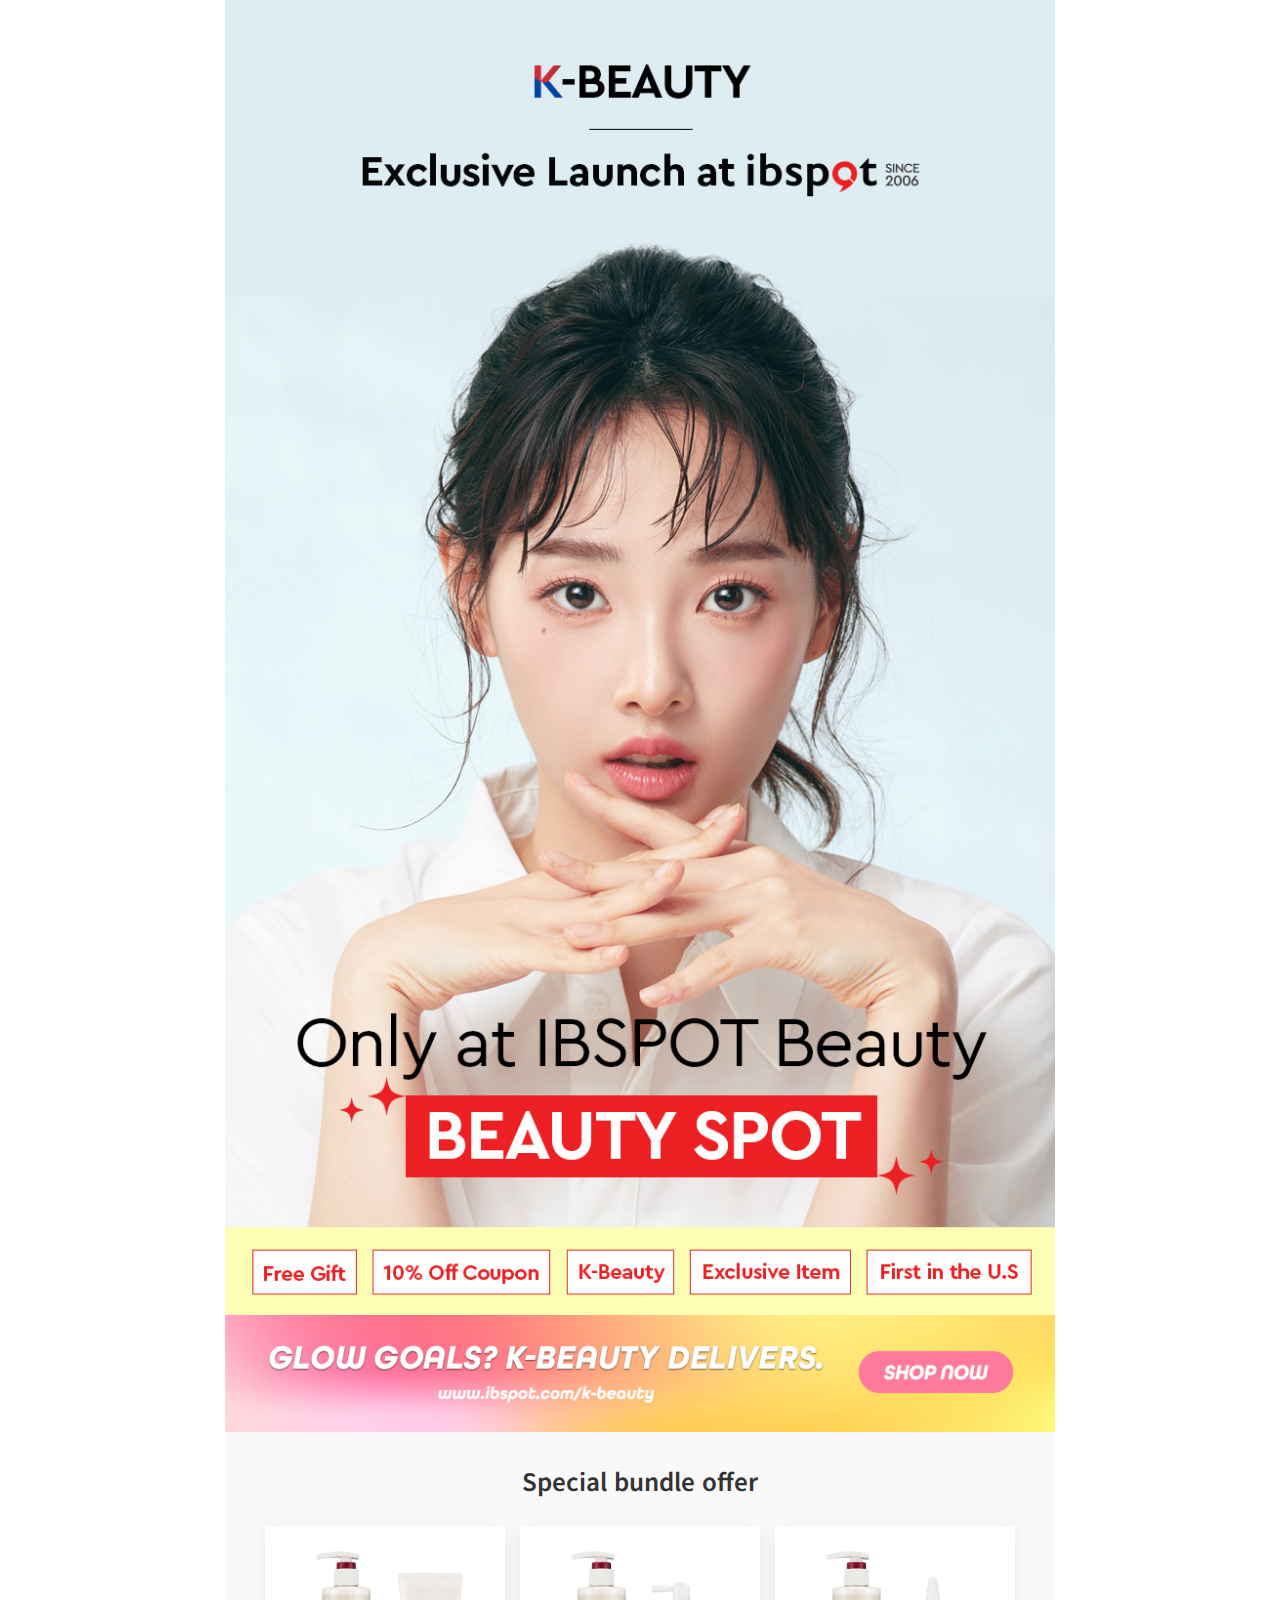
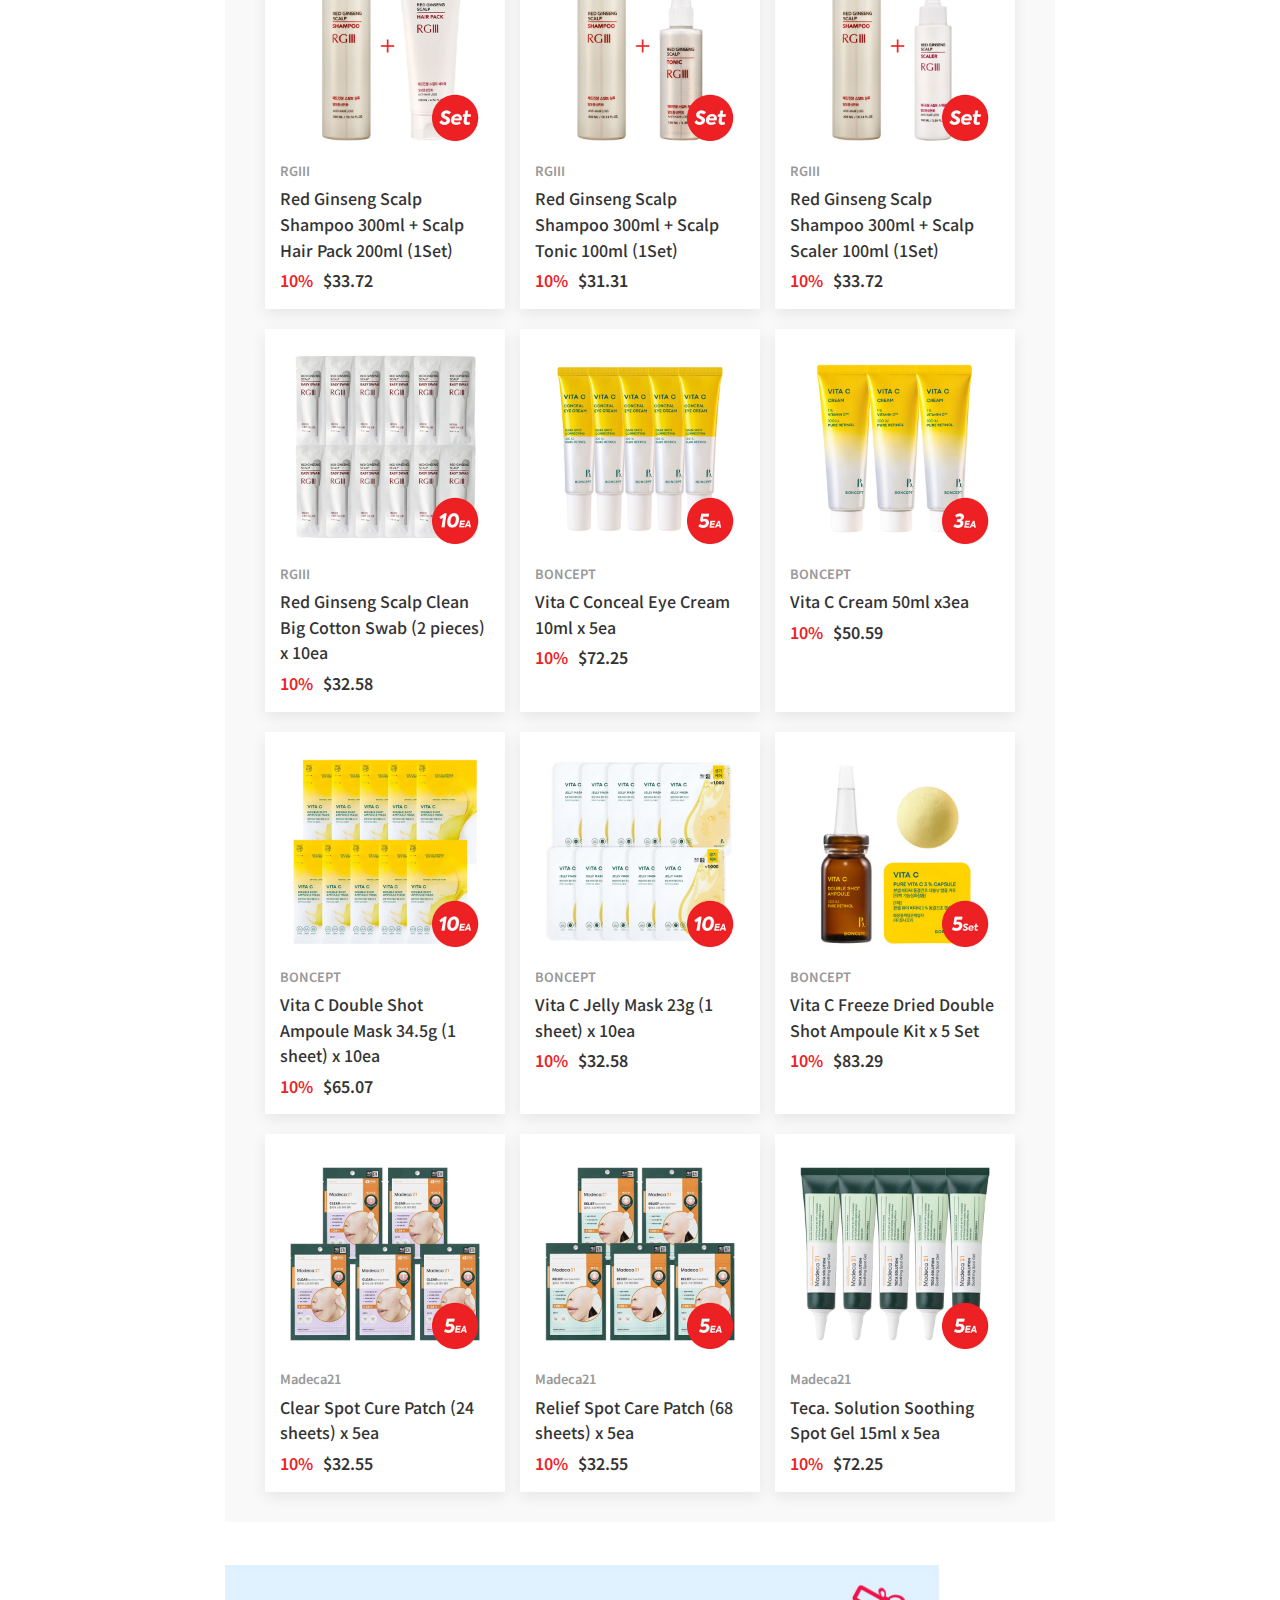
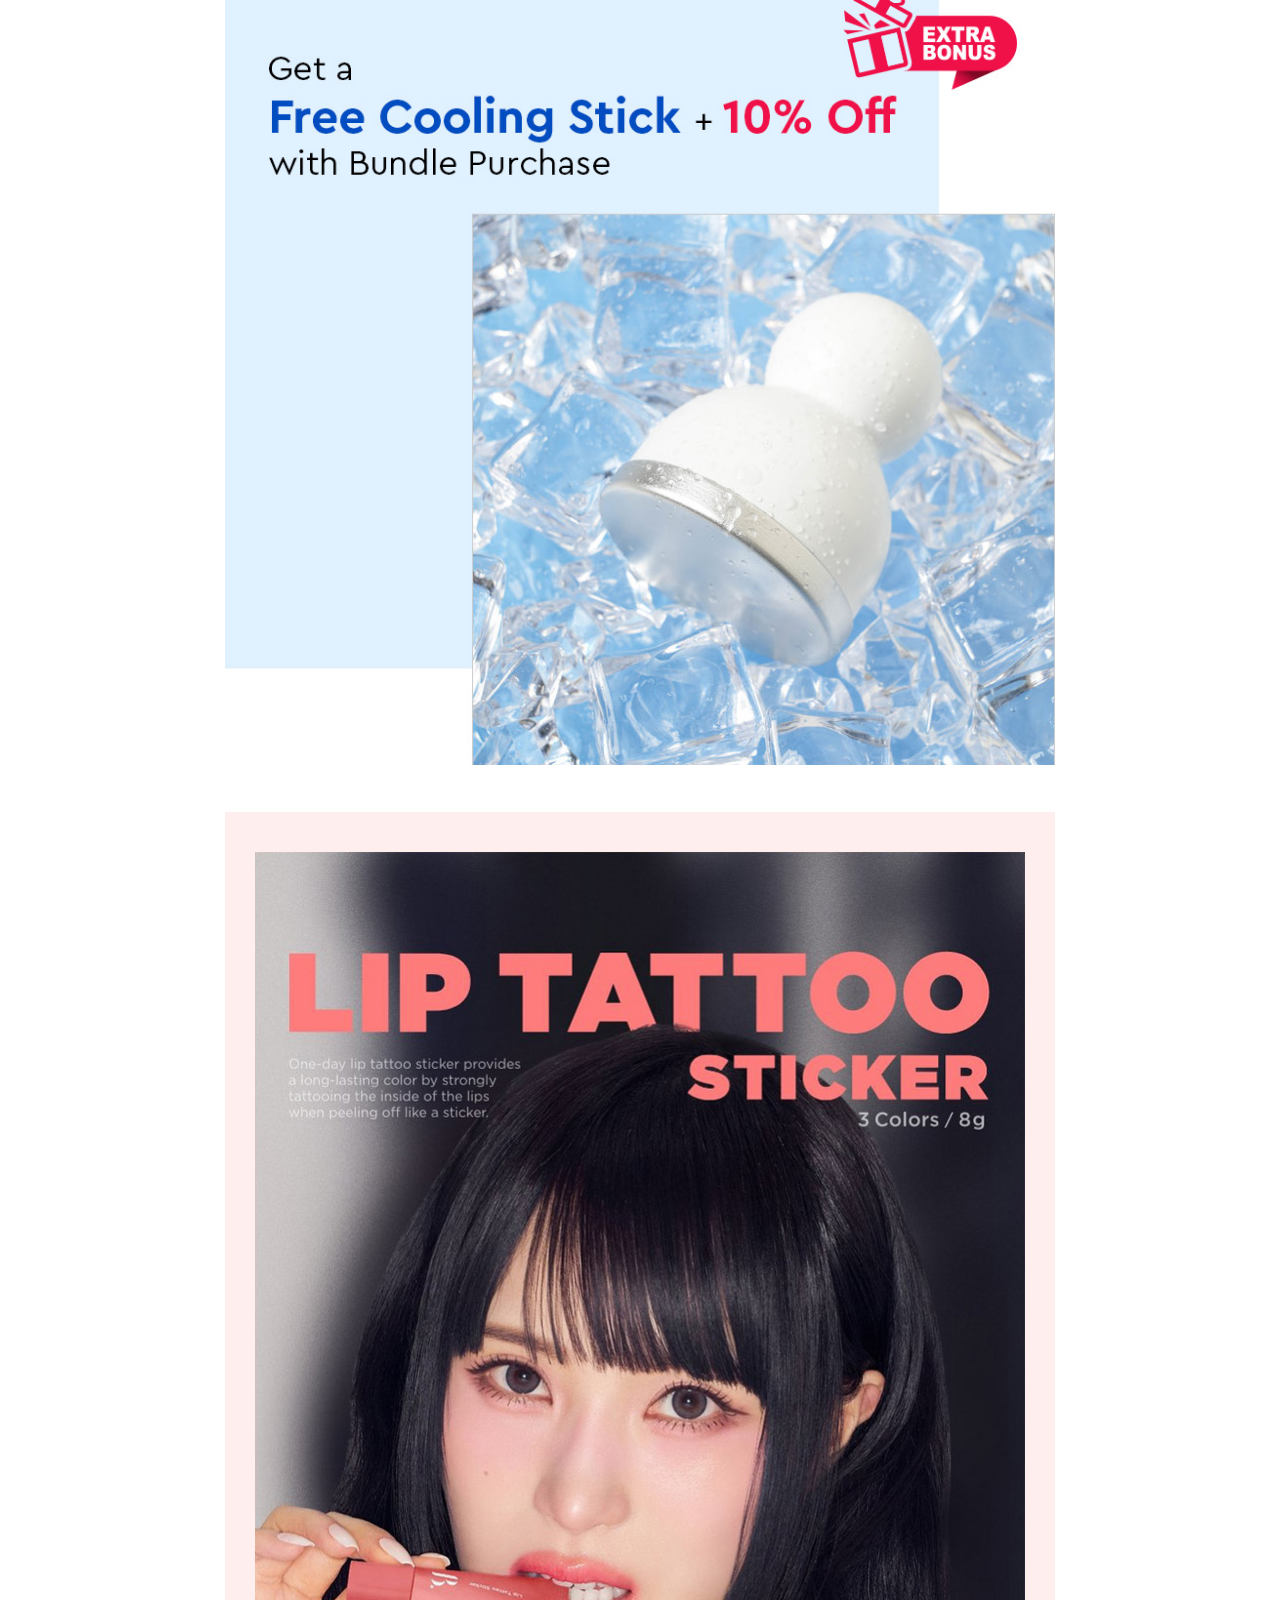
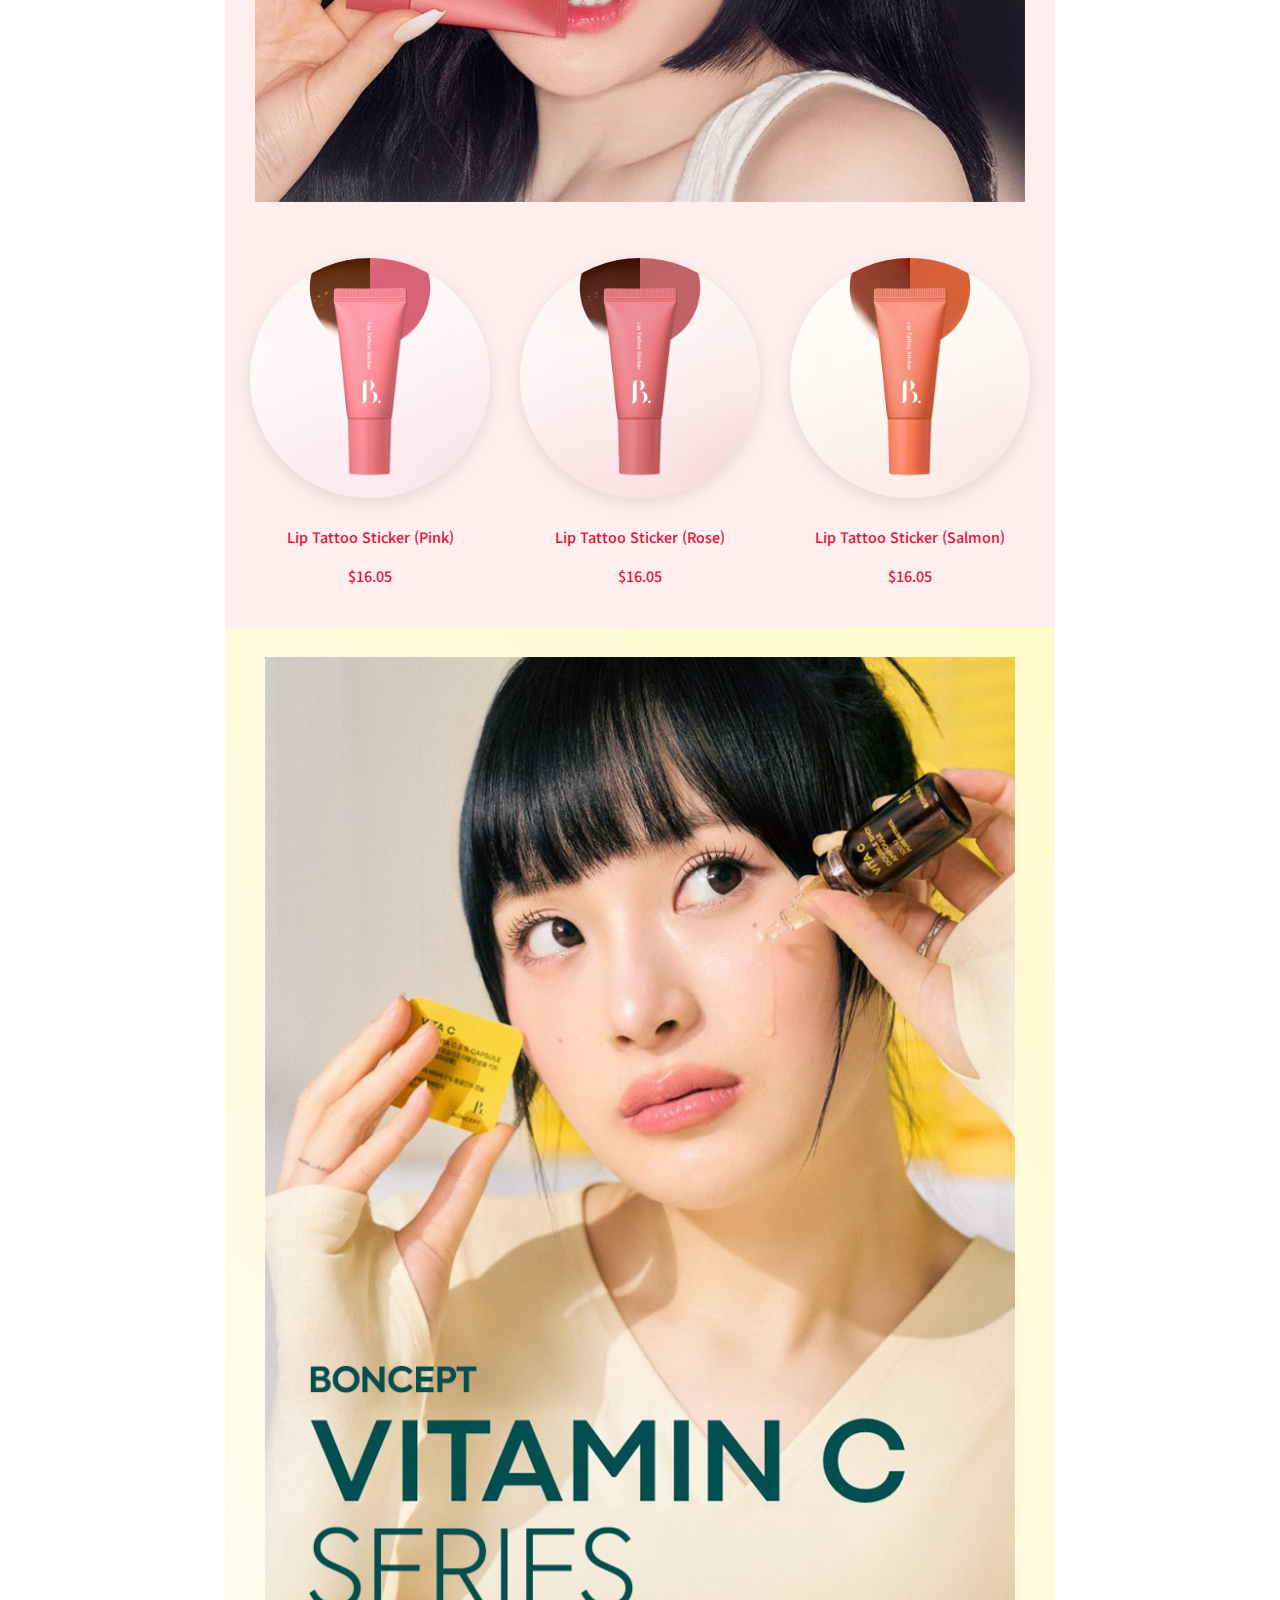
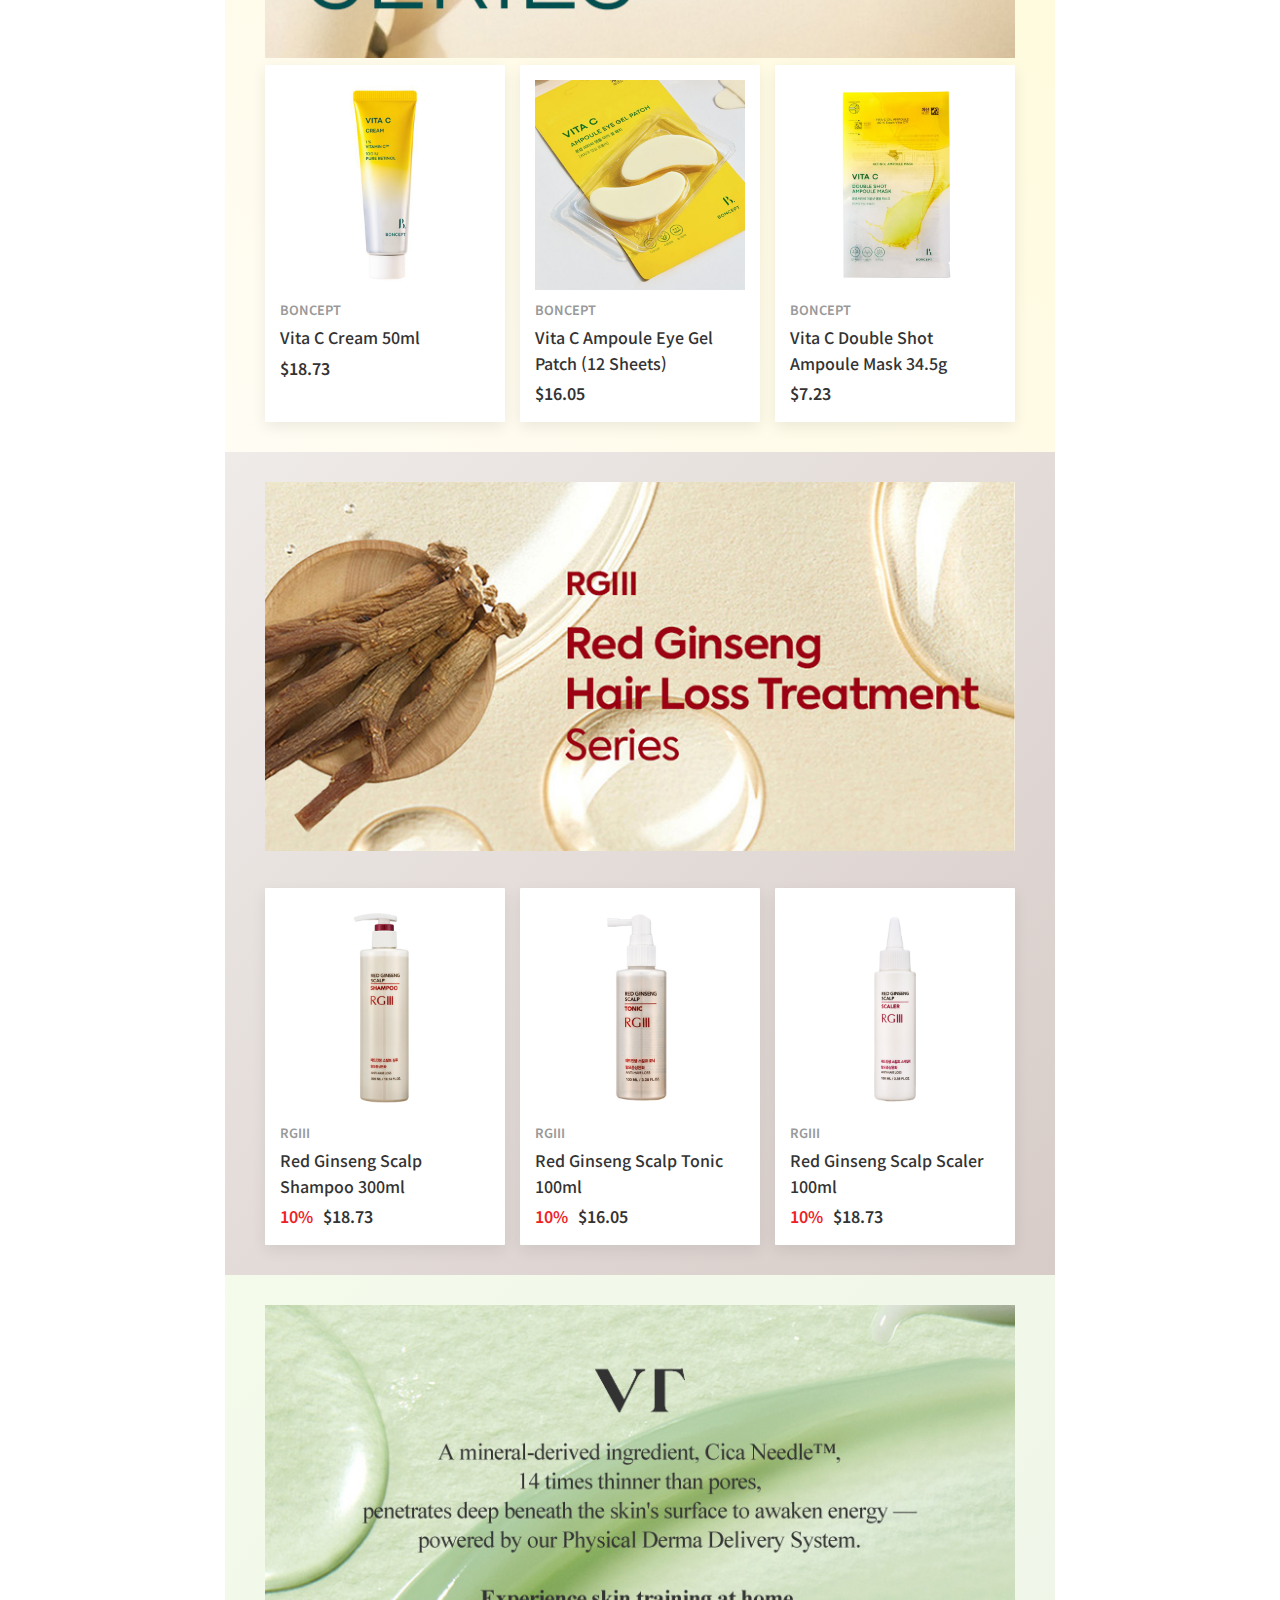
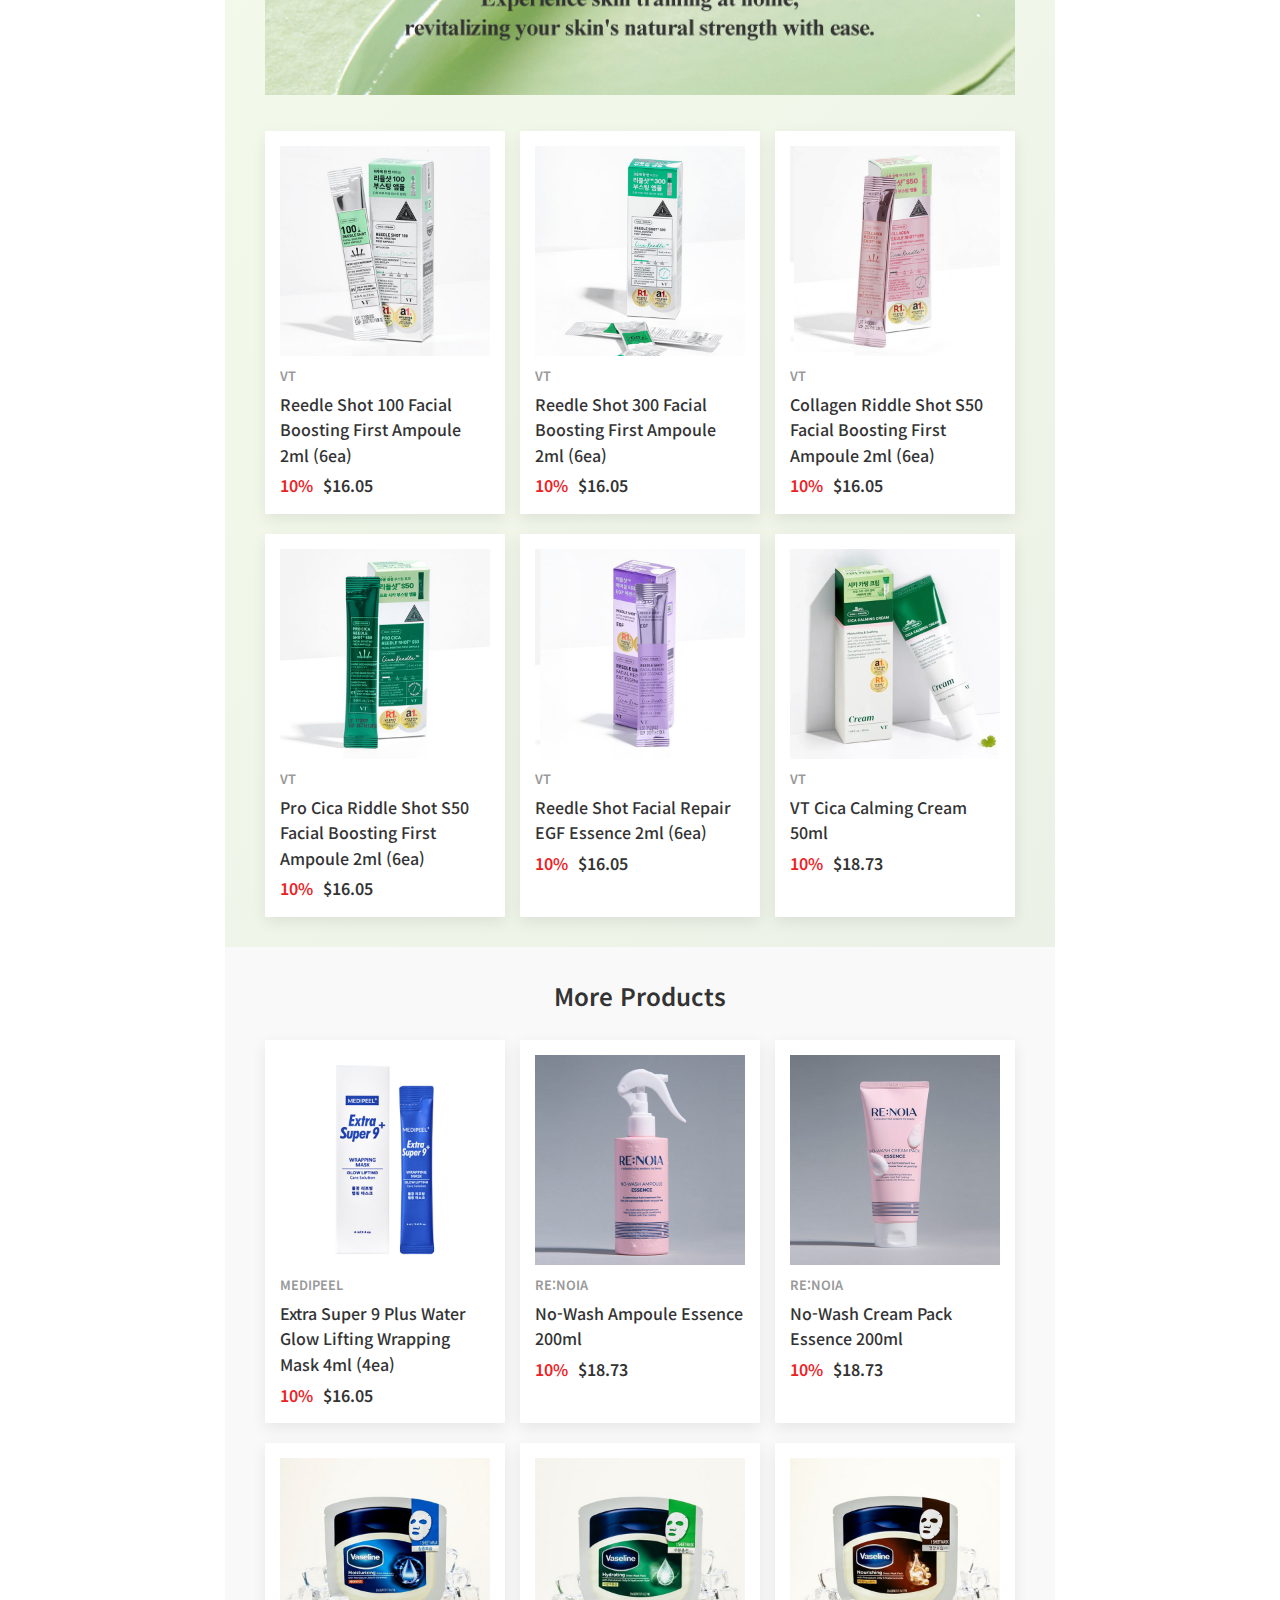
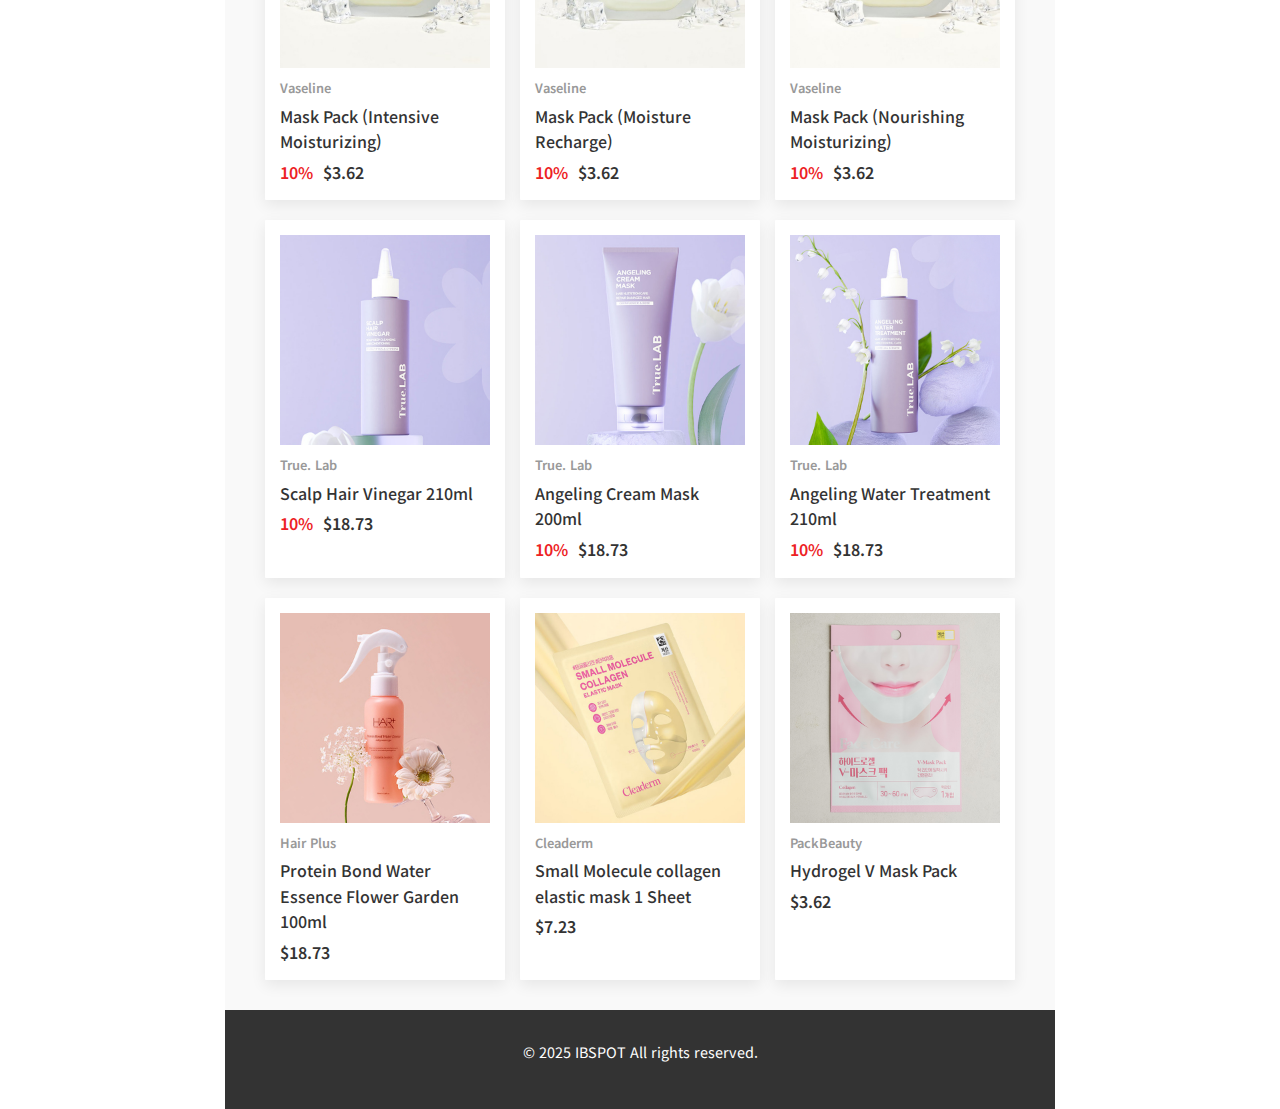
<file: index.html>
<!DOCTYPE html>
<html lang="ko">
<head>
    <meta charset="UTF-8">
    <meta name="viewport" content="width=device-width, initial-scale=1.0">
    <title>K-BEAUTY Newsletter - IBSPOT</title>
    <link rel="stylesheet" href="styles.css">
    <link href="https://fonts.googleapis.com/css2?family=Noto+Sans+KR:wght@300;400;500;700&display=swap" rel="stylesheet">
</head>
<body>
    <!-- Header -->
    <header class="header">
        <div class="top"><img src="img/kbeauty-email-_header.jpg">
        <a href="https://ibspot.com/k-beauty" target="_blank"><img src="img/banner.jpg"></a>		
        </div>
    </header>

    <!-- Hero Section -->
   <!--
	<section class="hero">
        <div class="hero-content">
            <div class="hero-image">
                <img src="email-marketing.jpg" alt="K-Beauty Model" class="model-image">
            </div>
            <div class="hero-text">
                <h2>Only at IBSPOT Beauty</h2>
                <div class="beauty-spot-logo">
                    <span class="beauty">BEAUTY</span>
                    <span class="spot">SPOT</span>
                </div>
            </div>
        </div>
    </section>
-->
    <!-- Special Bundle Offer -->
    <section class="bundle-offer">
        <h3>Special bundle offer</h3>
        <div class="product-grid">
            <div class="product-row">
                <div class="product-item">
                    <img src="img/thumbnail_RGIII_Shampoo_pack_630.jpg" alt="Product 1">
                    <div class="product-info">
						<p class="brand-name">RGIII</p>
                        <p class="product-name"><a href="https://ibspot.com/products/rgiii-red-ginseng-scalp-shampoo-300ml-scalp-hair-pack-200ml-1set" target="_blank">Red Ginseng Scalp Shampoo 300ml + Scalp Hair Pack 200ml (1Set)</a></p>
						<p class="price"><span class="discount">10%</span>$33.72</p>
                    </div>
                </div>
                <div class="product-item">
                    <img  src="img/thumbnail_RGIII_Shampoo_Tonic_630.jpg" alt="Product 2">
                    <div class="product-info">
						<p class="brand-name">RGIII</p>
                        <p class="product-name"><a href="https://ibspot.com/products/rgiii-red-ginseng-scalp-shampoo-300ml-scalp-tonic-100ml" target="_blank">Red Ginseng Scalp Shampoo 300ml + Scalp Tonic 100ml (1Set)</a></p>
						<p class="price"><span class="discount">10%</span>$31.31</p>
                    </div>
                </div>
                <div class="product-item">
                    <img  src="img/thumbnail_Shampoo_Scaler_630.jpg" alt="Product 3">
                    <div class="product-info">
						<p class="brand-name">RGIII</p>
                        <p class="product-name"><a href="https://ibspot.com/products/rgiii-red-ginseng-scalp-shampoo-300ml-scalp-scaler-100ml-1set" target="_blank">Red Ginseng Scalp Shampoo 300ml + Scalp Scaler 100ml (1Set)</a></p>
						<p class="price"><span class="discount">10%</span>$33.72</p>
                    </div>
                </div>
            </div>
			
            <div class="product-row">
                <div class="product-item">
                    <img src="img/thumbnail_RGIII_swap_630.jpg" alt="Product 4">
                    <div class="product-info">
						<p class="brand-name">RGIII</p>
                        <p class="product-name"><a href="https://ibspot.com/products/rgiii-red-ginseng-scalp-clean-big-cotton-swab-2-pieces-x-10ea" target="_blank">Red Ginseng Scalp Clean Big Cotton Swab (2 pieces) x 10ea</a></p>
						<p class="price"><span class="discount">10%</span>$32.58</p>
                    </div>
                </div>
                <div class="product-item">
                    <img src="img/thumbnail_vita_c_conceal_eye_cream_10ml_5ea_630.jpg" alt="Product 5">
                    <div class="product-info">
						<p class="brand-name">BONCEPT</p>
                        <p class="product-name"><a href="https://ibspot.com/products/boncept-vita-c-conceal-eye-cream-10ml-x-5ea" target="_blank">Vita C Conceal Eye Cream 10ml x 5ea</a></p>
						<p class="price"><span class="discount">10%</span>$72.25</p>
                    </div>
                </div>
                <div class="product-item">
                    <img src="img/thumbnail_vita_c_cream_50ml_3ea.jpg" alt="Product 6">
                    <div class="product-info">
						<p class="brand-name">BONCEPT</p>
                        <p class="product-name"><a href="https://ibspot.com/products/boncept-vita-c-cream-50ml-x3ea" target="_blank">Vita C Cream 50ml x3ea</a></p>
						<p class="price"><span class="discount">10%</span>$50.59</p>
                    </div>
                </div>
            </div>
			
			
			<div class="product-row">
                <div class="product-item">
                    <img src="img/thumbnail_vita_c_double_ampoule_mask_10ea_630.jpg" alt="Product 4">
                    <div class="product-info">
						<p class="brand-name">BONCEPT</p>
                        <p class="product-name"><a href="https://ibspot.com/products/boncept-vita-c-double-shot-ampoule-mask-34-5g-1-sheet-x-10ea" target="_blank">Vita C Double Shot Ampoule Mask 34.5g (1 sheet) x 10ea</a></p>
						<p class="price"><span class="discount">10%</span>$65.07</p>
                    </div>
                </div>
                <div class="product-item">
                    <img src="img/thumbnail_vita_c_jelly_mask_10ea_630.jpg" alt="Product 5">
                    <div class="product-info">
						<p class="brand-name">BONCEPT</p>
                        <p class="product-name"><a href="https://ibspot.com/products/boncept-vita-c-jelly-mask-23g-1-sheet-x-10ea" target="_blank">Vita C Jelly Mask 23g (1 sheet) x 10ea</a></p>
						<p class="price"><span class="discount">10%</span>$32.58</p>
                    </div>
                </div>
                <div class="product-item">
                    <img src="img/thumbnail_VitaC_Ampoule_Kit_5Set_630.jpg" alt="Product 6">
                    <div class="product-info">
						<p class="brand-name">BONCEPT</p>
                        <p class="product-name"><a href="https://ibspot.com/products/boncept-vita-c-freeze-dried-double-shot-ampoule-kit-x-5-set" target="_blank">Vita C Freeze Dried Double Shot Ampoule Kit x 5 Set</a></p>
						<p class="price"><span class="discount">10%</span>$83.29</p>
                    </div>
                </div>
            </div>
			
			<div class="product-row">
                <div class="product-item">
                    <img src="img/thumbnail_clear spot cure patch_24_5ea.jpg" alt="Product 4">
                    <div class="product-info">
						<p class="brand-name">Madeca21</p>
                        <p class="product-name"><a href="https://ibspot.com/products/madeca21-clear-spot-cure-patch-24-sheets-x-5ea" target="_blank">Clear Spot Cure Patch (24 sheets) x 5ea</a></p>
						<p class="price"><span class="discount">10%</span>$32.55</p>
                    </div>
                </div>
                <div class="product-item">
                    <img src="img/thumbnail_relief spot care patch_68_5ea.jpg" alt="Product 5">
                    <div class="product-info">
						<p class="brand-name">Madeca21</p>
                        <p class="product-name"><a href="https://ibspot.com/products/madeca21-relief-spot-care-patch-68-sheets-x-5ea" target="_blank">Relief Spot Care Patch (68 sheets) x 5ea</a></p>
						<p class="price"><span class="discount">10%</span>$32.55</p>
                    </div>
                </div>
                <div class="product-item">
                    <img src="img/thumbnail_teca soothing spot gel_5ea.jpg" alt="Product 6">
                    <div class="product-info">
						<p class="brand-name">Madeca21</p>
                        <p class="product-name"><a href="https://ibspot.com/products/madeca21-teca-solution-soothing-spot-gel-15ml-x-5ea" target="_blank">Teca. Solution Soothing Spot Gel 15ml x 5ea</a></p>
						<p class="price"><span class="discount">10%</span>$72.25</p>
                    </div>
                </div>
            </div>
			
			
        </div>
    </section>

 <img src="img/kbeauty-email-_gift.jpg" alt="Cooling Products" style="padding-top:40px;padding-bottom:40px;">
    <!-- Cooling Stick Promotion -->

    <!-- Lip Tattoo Section -->
    <section class="lip-tattoo">
        <div class="lip-tattoo-content">
            <div class="model-section">
                <img src="img/kbeauty-email-_banner_boncept.jpg" alt="Lip Tattoo Model">
            </div>
            <div class="product-showcase">
                <div class="lip-products">
                    <div class="lip-item"> <a href="https://ibspot.com/products/boncept-lip-tattoo-sticker-02-pink-ticker" target="_blank"><img src="img/pink.jpeg" alt="Red Lip"></a>
                        <p><a href="https://ibspot.com/products/boncept-lip-tattoo-sticker-02-pink-ticker" target="_blank">Lip Tattoo Sticker (Pink)</a></p>
						<p class="price">$16.05</p>
                    </div>
                    <div class="lip-item"> <a href="https://ibspot.com/products/boncept-lip-tattoo-sticker-03-rose-sticker" target="_blank"><img src="img/pionk.jpg" alt="Pink Lip"></a>
                        <p> <a href="https://ibspot.com/products/boncept-lip-tattoo-sticker-03-rose-sticker" target="_blank">Lip Tattoo Sticker (Rose)</a></p>
						<p class="price">$16.05</p>
                    </div>
                    <div class="lip-item"> <a href="https://ibspot.com/products/boncept-lip-tattoo-sticker-01-salmon-ticker" target="_blank"><img src="img/salmon.jpg" alt="Deep Red Lip"></a>
                        <p> <a href="https://ibspot.com/products/boncept-lip-tattoo-sticker-01-salmon-ticker" target="_blank">Lip Tattoo Sticker (Salmon)</a></p>
						<p class="price">$16.05</p>
                    </div>
                </div>
            </div>
        </div>
    </section>

    <!-- Vitamin C Series -->
	

	
    <section class="vitamin-c">
        <!--
		<div class="vitamin-header">
            <h3>VITAMIN C</h3>
            <h4>SERIES</h4>
        </div>
		-->
	            <div class="model-section">
                <img src="img/kbeauty-email-_banner_boncept_VC.jpg" alt="Vitamin C Model">
            </div>	
		        <div class="product-grid">

            <div class="product-row">
              <div class="product-item">
                    <img src="img/thumbnail_vita_c_cream_50ml.jpg" alt="Product 4">
                    <div class="product-info">
						<p class="brand-name">BONCEPT</p>
                        <p class="product-name"><a href="https://ibspot.com/products/boncept-vita-c-cream-50ml" target="_blank">Vita C Cream 50ml </a></p>
						<p class="price">$18.73</p>
                    </div>
                </div>
                <div class="product-item">
                    <img src="img/thumbnail-boncept-ampoule eye gel patch-1.jpg" alt="Product 5">
                    <div class="product-info">
					  <p class="brand-name">BONCEPT</p>
                        <p class="product-name"><a href="https://ibspot.com/products/boncept-vita-c-ampoule-eye-gel-patch-12-sheets" target="_blank">Vita C Ampoule Eye Gel Patch (12 Sheets)</a></p>
						<p class="price">$16.05</p>
                    </div>
                </div>
                <div class="product-item">
                    <img src="img/thumbnail-boncept-doubleshot ampoule mask.jpg" alt="Product 6">
                    <div class="product-info">
					  <p class="brand-name">BONCEPT</p>
                        <p class="product-name"><a href="https://ibspot.com/products/boncept-vita-c-double-shot-ampoule-mask-34-5g-1-sheet" target="_blank">Vita C Double Shot Ampoule Mask 34.5g</a></p>
						<p class="price">$7.23</p>
                    </div>
                </div>
            </div>
        </div>
        <div class="vitamin-content">

      </div>
    </section>

    <!-- Red Ginseng Hair Treatment -->
    <section class="red-ginseng">
        <div class="ginseng-header">
			<img src="img/kbeauty-email-_banner_rgiii-1.jpg" alt="Vitamin C Model" style="padding-bottom:30px;">
        </div>
		  <div class="product-grid">

            <div class="product-row">
                <div class="product-item">
                    <img src="img/thumbnail_RGIII_Shampoo_630.jpg" alt="Product 4">
                    <div class="product-info">
					  <p class="brand-name">RGIII</p>
                        <p class="product-name"><a href="https://ibspot.com/products/rgiii-red-ginseng-scalp-shampoo-300ml" target="_blank">Red Ginseng Scalp Shampoo 300ml</a></p>
						<p class="price"><span class="discount">10%</span>$18.73</p>
                    </div>
                </div>
                <div class="product-item">
                    <img src="img/thumbnail_RGIII_Tonic_630.jpg" alt="Product 5">
                    <div class="product-info">
					  <p class="brand-name">RGIII</p>
                        <p class="product-name"><a href="https://ibspot.com/products/rgiii-red-ginseng-scalp-tonic-100ml" target="_blank">Red Ginseng Scalp Tonic 100ml</a></p>
						<p class="price"><span class="discount">10%</span>$16.05</p>
                    </div>
                </div>
                <div class="product-item">
                    <img src="img/thumbnail_RGIII_Scaler_630.jpg" alt="Product 6">
                    <div class="product-info">
					  <p class="brand-name">RGIII</p>
                        <p class="product-name"><a href="https://ibspot.com/products/rgiii-red-ginseng-scalp-scaler-100ml" target="_blank">Red Ginseng Scalp Scaler 100ml</a></p>
						<p class="price"><span class="discount">10%</span>$18.73</p>
                    </div>
                </div>
            </div>
        </div>
    </section>
	
	  <!-- VT -->
    <section class="vt">
        <div class="ginseng-header">
			<img src="img/kbeauty-email-_banner_vt-1.jpg" alt="Vitamin C Model" style="padding-bottom:30px;">
        </div>
		  <div class="product-grid">

            <div class="product-row">
                <div class="product-item">
                    <img src="img/thumbnail_Reedle Shot 100 Facial Boosting First Ampoule 2ml_630.jpg" alt="Product 4">
                  <div class="product-info">
					  <p class="brand-name">VT</p>
                    <p class="product-name"><a href="https://ibspot.com/products/vt-reedle-shot-100-facial-boosting-first-ampoule-2ml-6ea" target="_blank">Reedle Shot 100 Facial Boosting First Ampoule 2ml (6ea)</a></p>
					  <p class="price"><span class="discount">10%</span>$16.05</p>
                    </div>
                </div>
                <div class="product-item">
                    <img src="img/thumbnail_Reedle Shot 300 Facial Boosting First Ampoule 2ml_630.jpg" alt="Product 5">
                  <div class="product-info">
					  <p class="brand-name">VT</p>
                    <p class="product-name"><a href="https://ibspot.com/products/vt-reedle-shot-300-facial-boosting-first-ampoule-2ml-6ea" target="_blank">Reedle Shot 300 Facial Boosting First Ampoule 2ml (6ea)</a></p>
					  <p class="price"><span class="discount">10%</span>$16.05</p>
                    </div>
                </div>
                <div class="product-item">
                    <img src="img/thumbnail_collagen_reedleshot_s50_630.jpg" alt="Product 6">
                  <div class="product-info">
					  <p class="brand-name">VT</p>
                    <p class="product-name"><a href="https://ibspot.com/products/vt-collagen-riddle-shot-s50-facial-boosting-first-ampoule-2ml-6ea" target="_blank">Collagen Riddle Shot S50 Facial Boosting First Ampoule 2ml (6ea)</a></p>
					  <p class="price"><span class="discount">10%</span>$16.05</p>
                    </div>
                </div>
            </div>
			  
		            <div class="product-row">
                <div class="product-item">
                    <img src="img/thumbnail_pro_cica_reedleshot_s50_630.jpg" alt="Product 4">
                  <div class="product-info">
					  <p class="brand-name">VT</p>
                    <p class="product-name"><a href="https://ibspot.com/products/vt-pro-cica-riddle-shot-s50-facial-boosting-first-ampoule-2ml-6ea" target="_blank"> Pro Cica Riddle Shot S50 Facial Boosting First Ampoule 2ml (6ea)</a></p>
					  <p class="price"><span class="discount">10%</span>$16.05</p>
                    </div>
                </div>
                <div class="product-item">
                    <img src="img/thumbnail_reedleshot_facial_repair_EGF_1_630.jpg" alt="Product 5">
                    <div class="product-info">
					  <p class="brand-name">VT</p>
                        <p class="product-name"><a href="https://ibspot.com/products/vt-reedle-shot-facial-repair-egf-essence-2ml-6ea" target="_blank">Reedle Shot Facial Repair EGF Essence 2ml (6ea)</a></p>
						<p class="price"><span class="discount">10%</span>$16.05</p>
                  </div>
                </div>
                <div class="product-item">
                    <img src="img/thumbnail_VT Cica Calming Cream 50ml.jpg" alt="Product 6">
                    <div class="product-info">
					  <p class="brand-name">VT</p>
                        <p class="product-name"><a href="https://ibspot.com/products/vt-cica-calming-cream-50ml" target="_blank">VT Cica Calming Cream 50ml</a></p>
						<p class="price"><span class="discount">10%</span>$18.73</p>
                    </div>
                </div>
            </div>	  
			  
        </div>
    </section>
 <section class="bundle-offer">
        <h3>More Products</h3>
        <div class="product-grid">
            <div class="product-row">
                <div class="product-item">
                    <img src="img/thumbnail_extra_super9_630.jpg" alt="Product 1">
                    <div class="product-info">
						<p class="brand-name">MEDIPEEL </p>
                        <p class="product-name"><a href="https://ibspot.com/products/medipeel-extra-super-9-plus-water-glow-lifting-wrapping-mask-4ml-x-4" target="_blank">Extra Super 9 Plus Water Glow Lifting Wrapping Mask 4ml (4ea)</a></p>
						<p class="price"><span class="discount">10%</span>$16.05</p>
                    </div>
                </div>
                <div class="product-item"> <img src="img/thumbnail_renoia_nowash-ampoule.jpg" alt="Product 4">
                    <div class="product-info">
						<p class="brand-name">RE:NOIA</p>
                        <p class="product-name"><a href="https://ibspot.com/products/re-noia-no-wash-ampoule-essence-200ml" target="_blank">No-Wash Ampoule Essence 200ml</a></p>
						<p class="price"><span class="discount">10%</span>$18.73</p>
                    </div>
                </div>
                <div class="product-item">
                    <img  src="img/thumbnail_renoia_nowash-cream-pack.jpg" alt="Product 3">
                    <div class="product-info">
						<p class="brand-name">RE:NOIA</p>
                        <p class="product-name"><a href="https://ibspot.com/products/re-noia-no-wash-cream-pack-essence-200ml" target="_blank">No-Wash Cream Pack Essence 200ml</a></p>
						<p class="price"><span class="discount">10%</span>$18.73</p>
                    </div>
                </div>
            </div>
			
            <div class="product-row">
                <div class="product-item"> <img src="img/thumbnail_바세린마스크팩 집중보습_1.jpg" alt="Product 4">
                    <div class="product-info">
						<p class="brand-name">Vaseline</p>
                        <p class="product-name"> <a href="https://ibspot.com/products/vaseline-mask-pack-intensive-moisturizing" target="_blank">Mask Pack (Intensive Moisturizing) </a></p>
						<p class="price"><span class="discount">10%</span>$3.62</p>
                    </div>
                </div>
                <div class="product-item">
                    <img src="img/thumbnail_바세린 마스크팩 수분충전_1.jpg" alt="Product 5">
                    <div class="product-info">
						<p class="brand-name">Vaseline</p>
                        <p class="product-name"><a href="https://ibspot.com/products/vaseline-mask-pack-moisture-recharge" target="_blank">Mask Pack (Moisture Recharge)</a></p>
						<p class="price"><span class="discount">10%</span>$3.62</p>
                    </div>
                </div>
                <div class="product-item">
                    <img src="img/thumbnail_바세린 마스크팩 영양보습_1.jpg" alt="Product 6">
                    <div class="product-info">
						<p class="brand-name">Vaseline</p>
                        <p class="product-name"><a href="https://ibspot.com/products/vaseline-mask-pack-nourishing-moisturizing" target="_blank">Mask Pack (Nourishing Moisturizing)</a></p>
						<p class="price"><span class="discount">10%</span>$3.62</p>
                    </div>
                </div>
            </div>
			
			
			<div class="product-row">
                <div class="product-item">
                    <img src="img/thumbnail_truelab_scalp_hair_vinegar.jpg" alt="Product 4">
                    <div class="product-info">
						<p class="brand-name">True. Lab</p>
                        <p class="product-name"><a href="https://ibspot.com/products/true-lab-scalp-hair-vinegar-210ml" target="_blank">Scalp Hair Vinegar 210ml</a></p>
						<p class="price"><span class="discount">10%</span>$18.73</p>
                    </div>
                </div>
                <div class="product-item">
                    <img src="img/thumbnail_truelab_cream_mask.jpg" alt="Product 5">
                    <div class="product-info">
						<p class="brand-name">True. Lab</p>
                        <p class="product-name"><a href="https://ibspot.com/products/true-lab-angeling-cream-mask-200ml" target="_blank">Angeling Cream Mask 200m</a>l</p>
						<p class="price"><span class="discount">10%</span>$18.73</p>
                    </div>
                </div>
                <div class="product-item">
                    <img src="img/thumbnail_truelab_water_treatment.jpg" alt="Product 6">
                    <div class="product-info">
						<p class="brand-name">True. Lab</p>
                        <p class="product-name"><a href="https://ibspot.com/products/true-lab-angeling-water-treatment-210ml" target="_blank">Angeling Water Treatment 210ml</a></p>
						<p class="price"><span class="discount">10%</span>$18.73</p>
                    </div>
                </div>
            </div>
			
			<div class="product-row">
                <div class="product-item"> <img  src="img/thumbnail_hair+_flower_garden.jpg" alt="Product 2">
                    <div class="product-info">
						<p class="brand-name">Hair Plus</p>
                        <p class="product-name"><a href="https://ibspot.com/products/hair-plus-protein-bond-water-essence-flower-garden-100ml" target="_blank">Protein Bond Water Essence Flower Garden 100ml</a></p>
						<p class="price">$18.73</p>
                    </div>
                </div>
                <div class="product-item">
                    <img src="img/thumbnail_Cleaderm_small_molecule_collagen_mask_1.jpg" alt="Product 5">
                    <div class="product-info">
						<p class="brand-name">Cleaderm </p>
                        <p class="product-name"><a href="https://ibspot.com/products/cleaderm-small-molecule-collagen-elastic-mask-1-sheet-ckd-healthcare" target="_blank">Small Molecule collagen elastic mask 1 Sheet</a></p>
						<p class="price">$7.23</p>
                    </div>
                </div>
                <div class="product-item">
                    <img src="img/thumbnail-hydrogel-v-maskpack.jpg" alt="Product 6">
                    <div class="product-info">
						<p class="brand-name">PackBeauty</p>
                        <p class="product-name"><a href="https://ibspot.com/products/packbeauty-hydrogel-v-mask-pack" target="_blank">Hydrogel V Mask Pack</a></p>
						<p class="price">$3.62</p>
                    </div>
                </div>
            </div>
			
			
        </div>
    </section>
    <!-- Footer -->
    <footer class="footer">
        <div class="footer-content">
            <p>&copy; 2025 IBSPOT  All rights reserved.</p>
      </div>
    </footer>
</body>
</html>
</file>
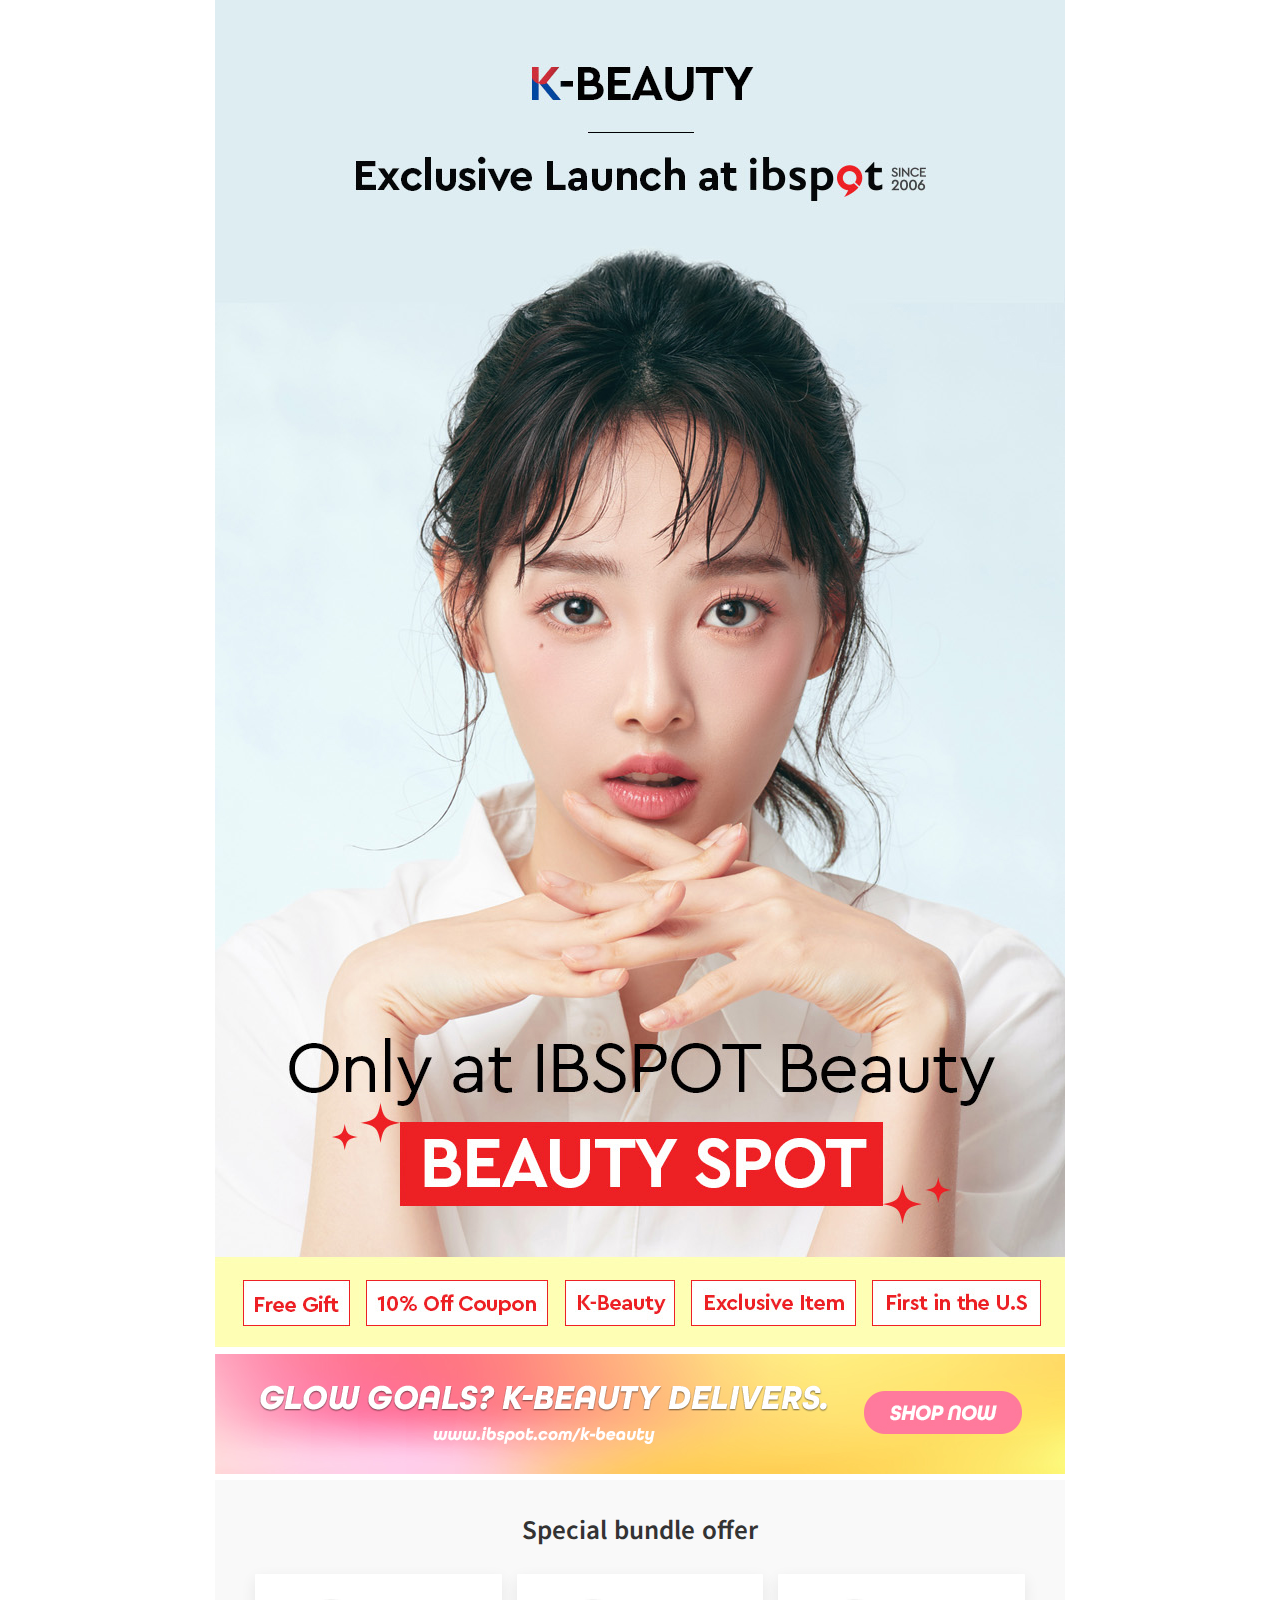
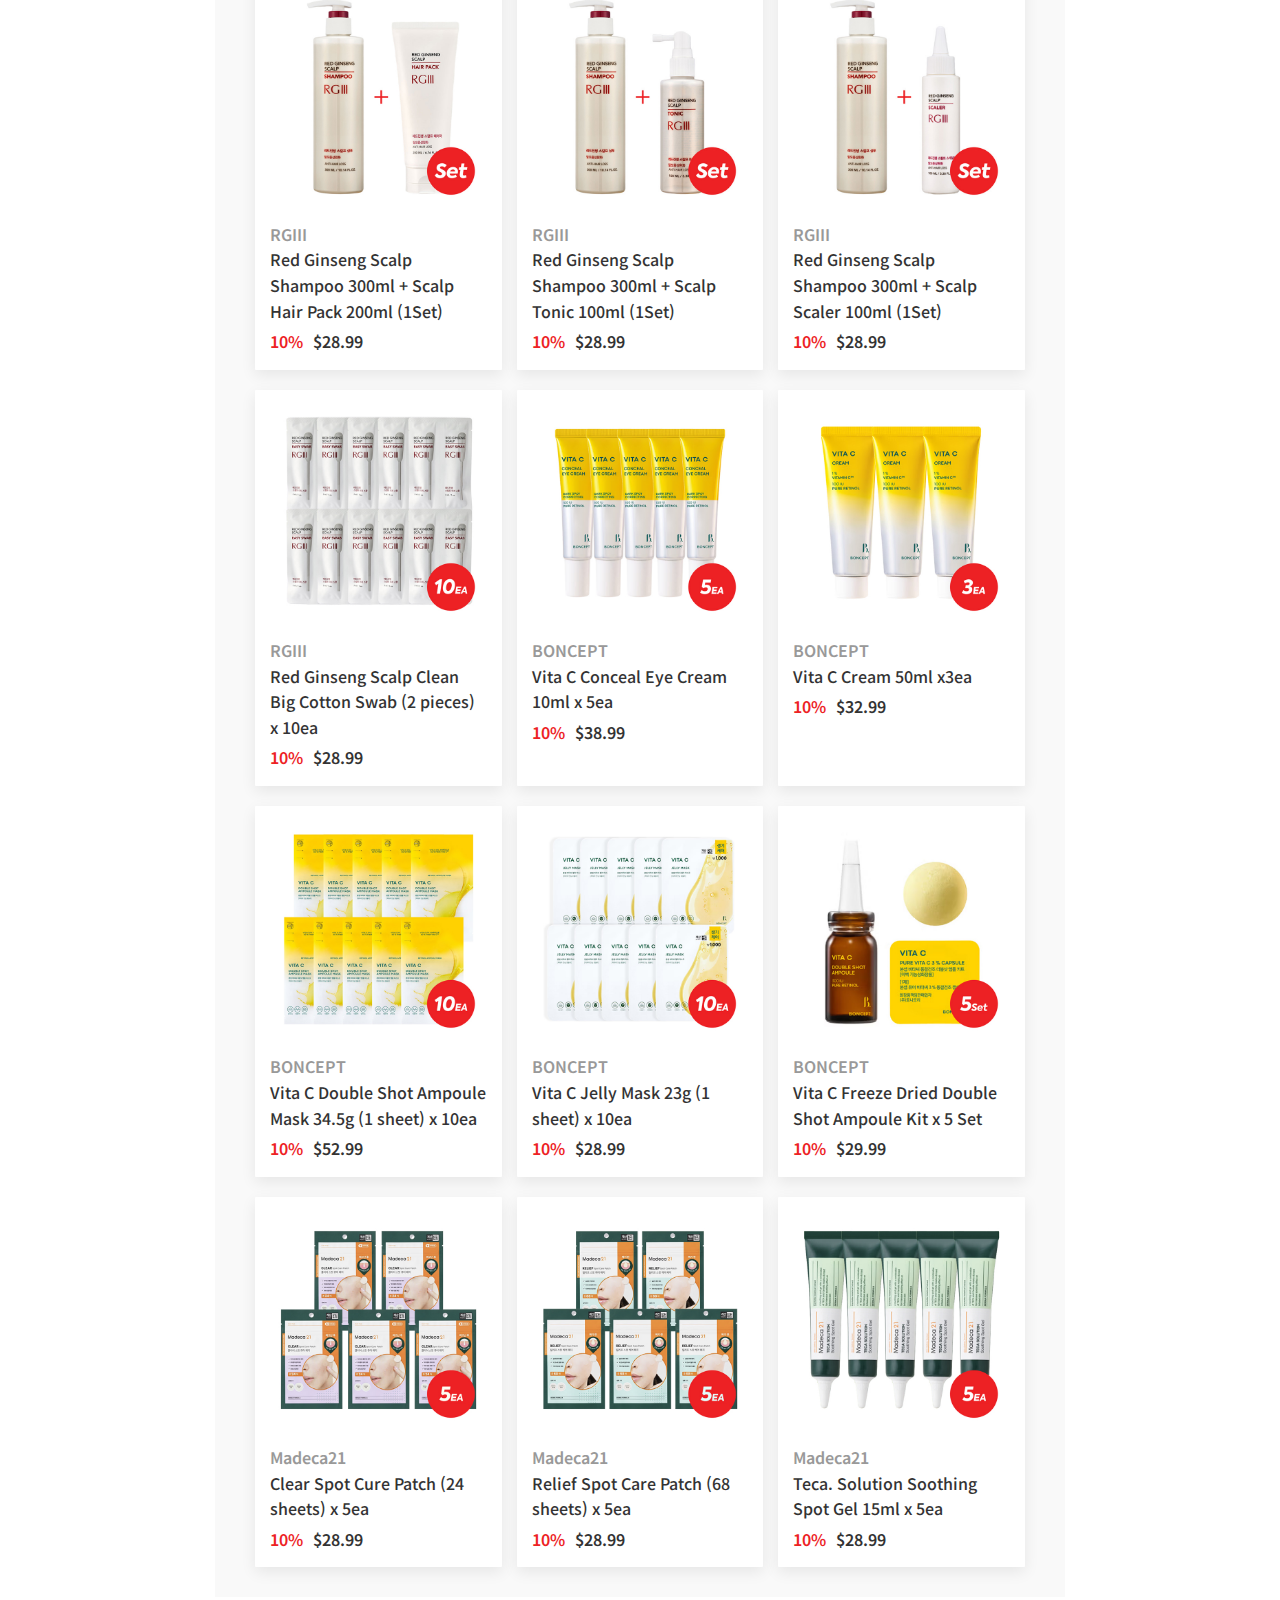
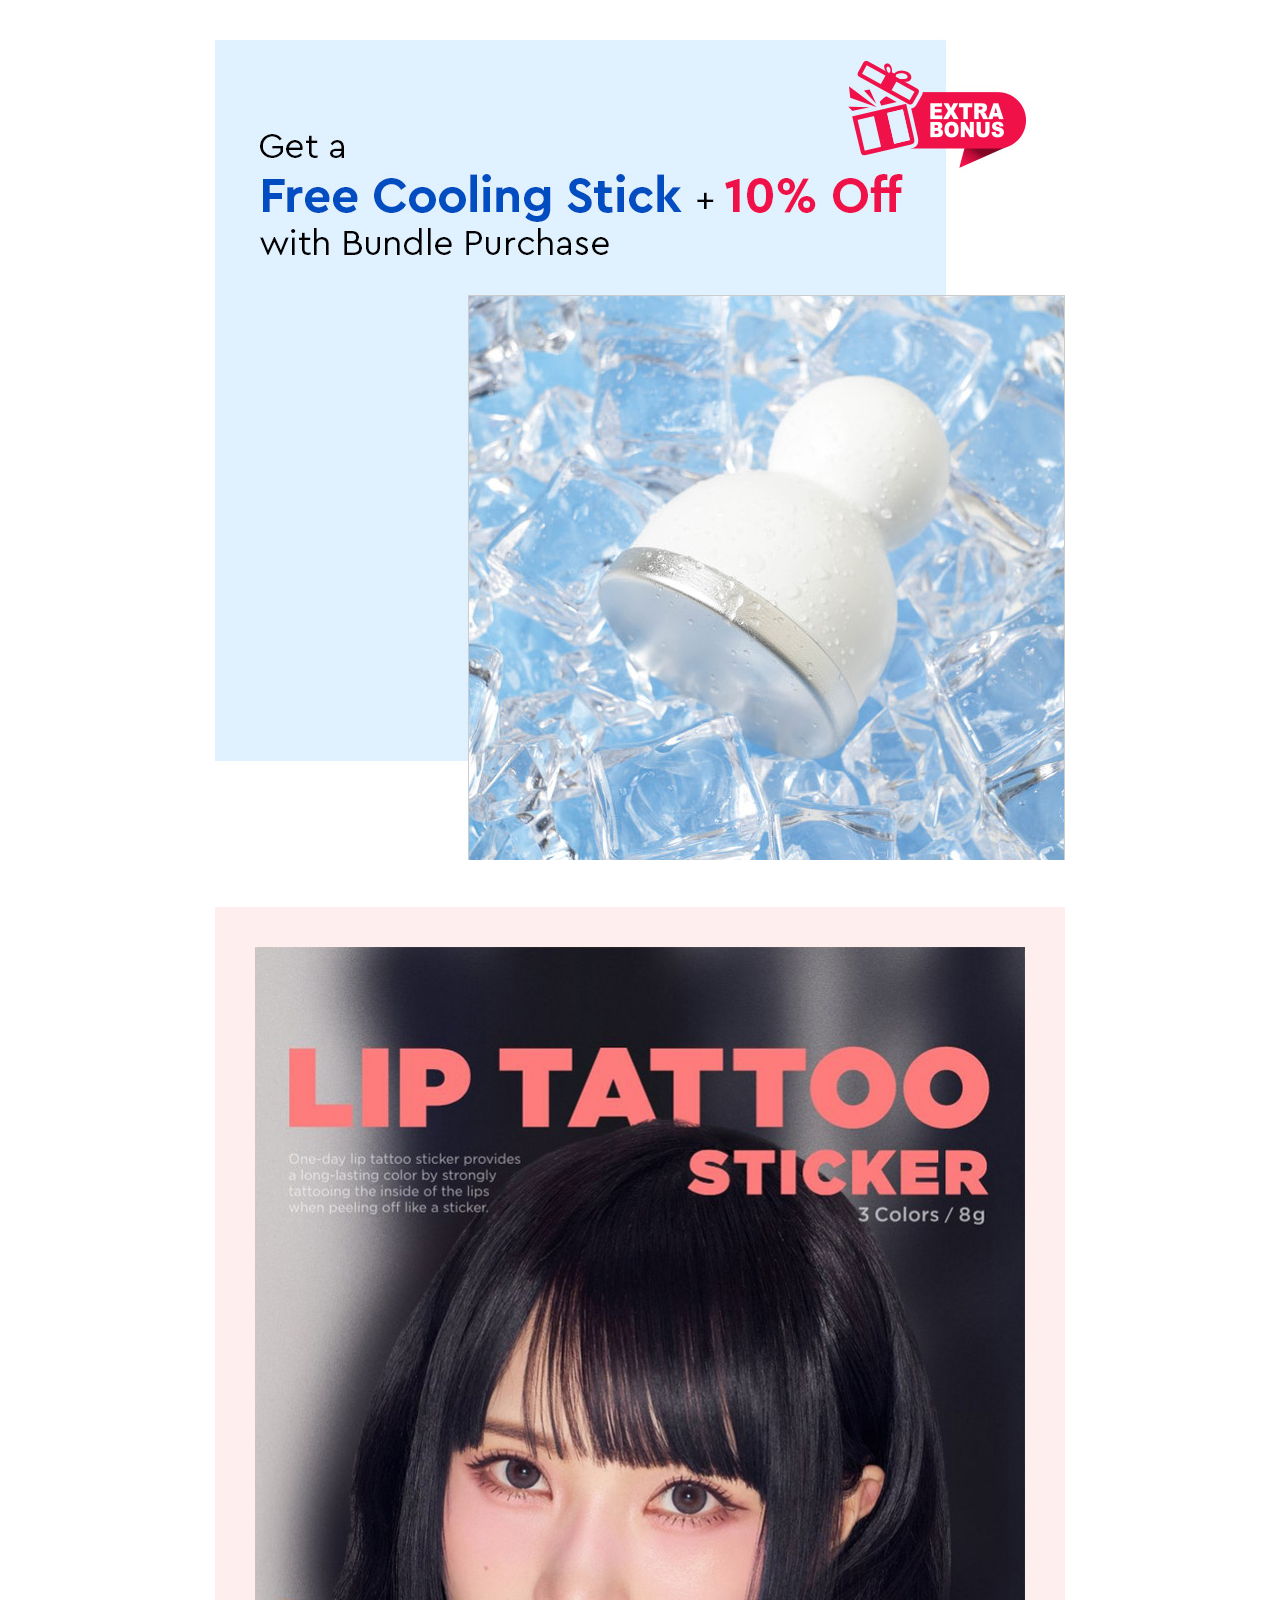
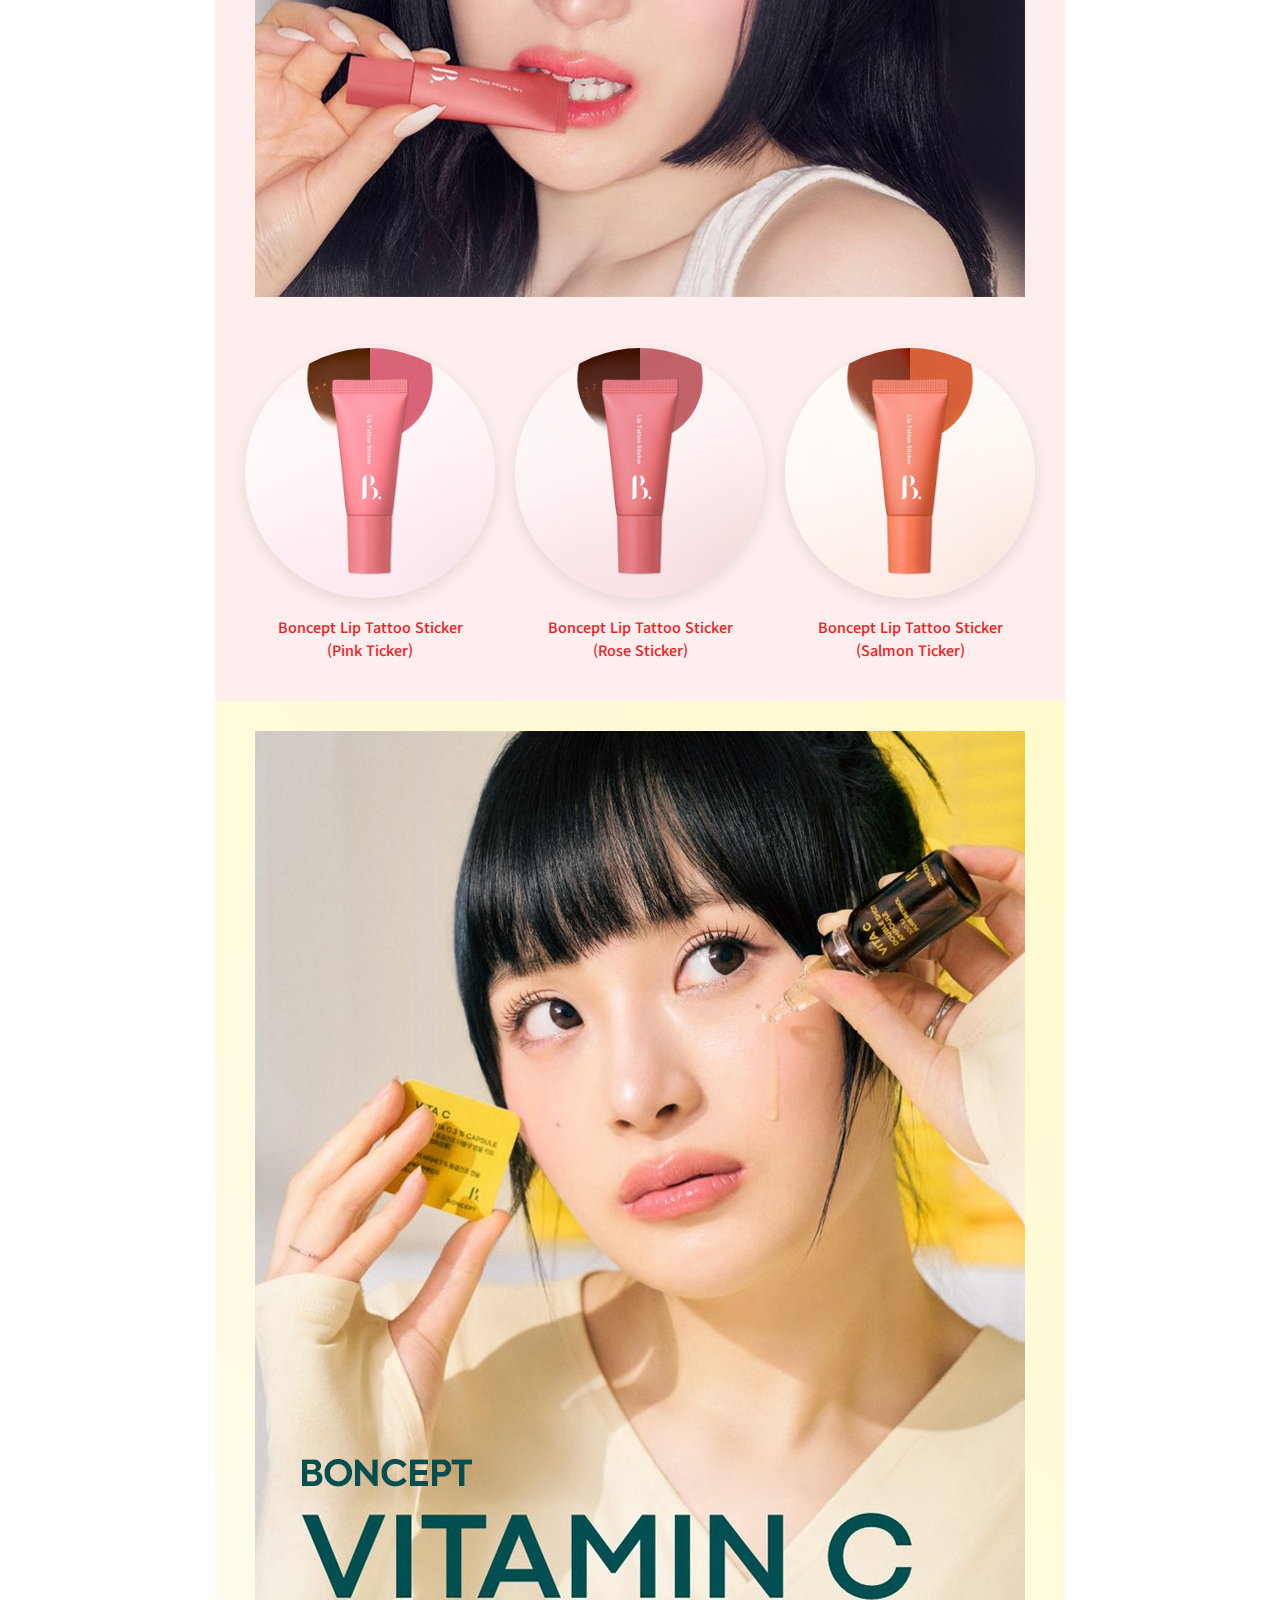
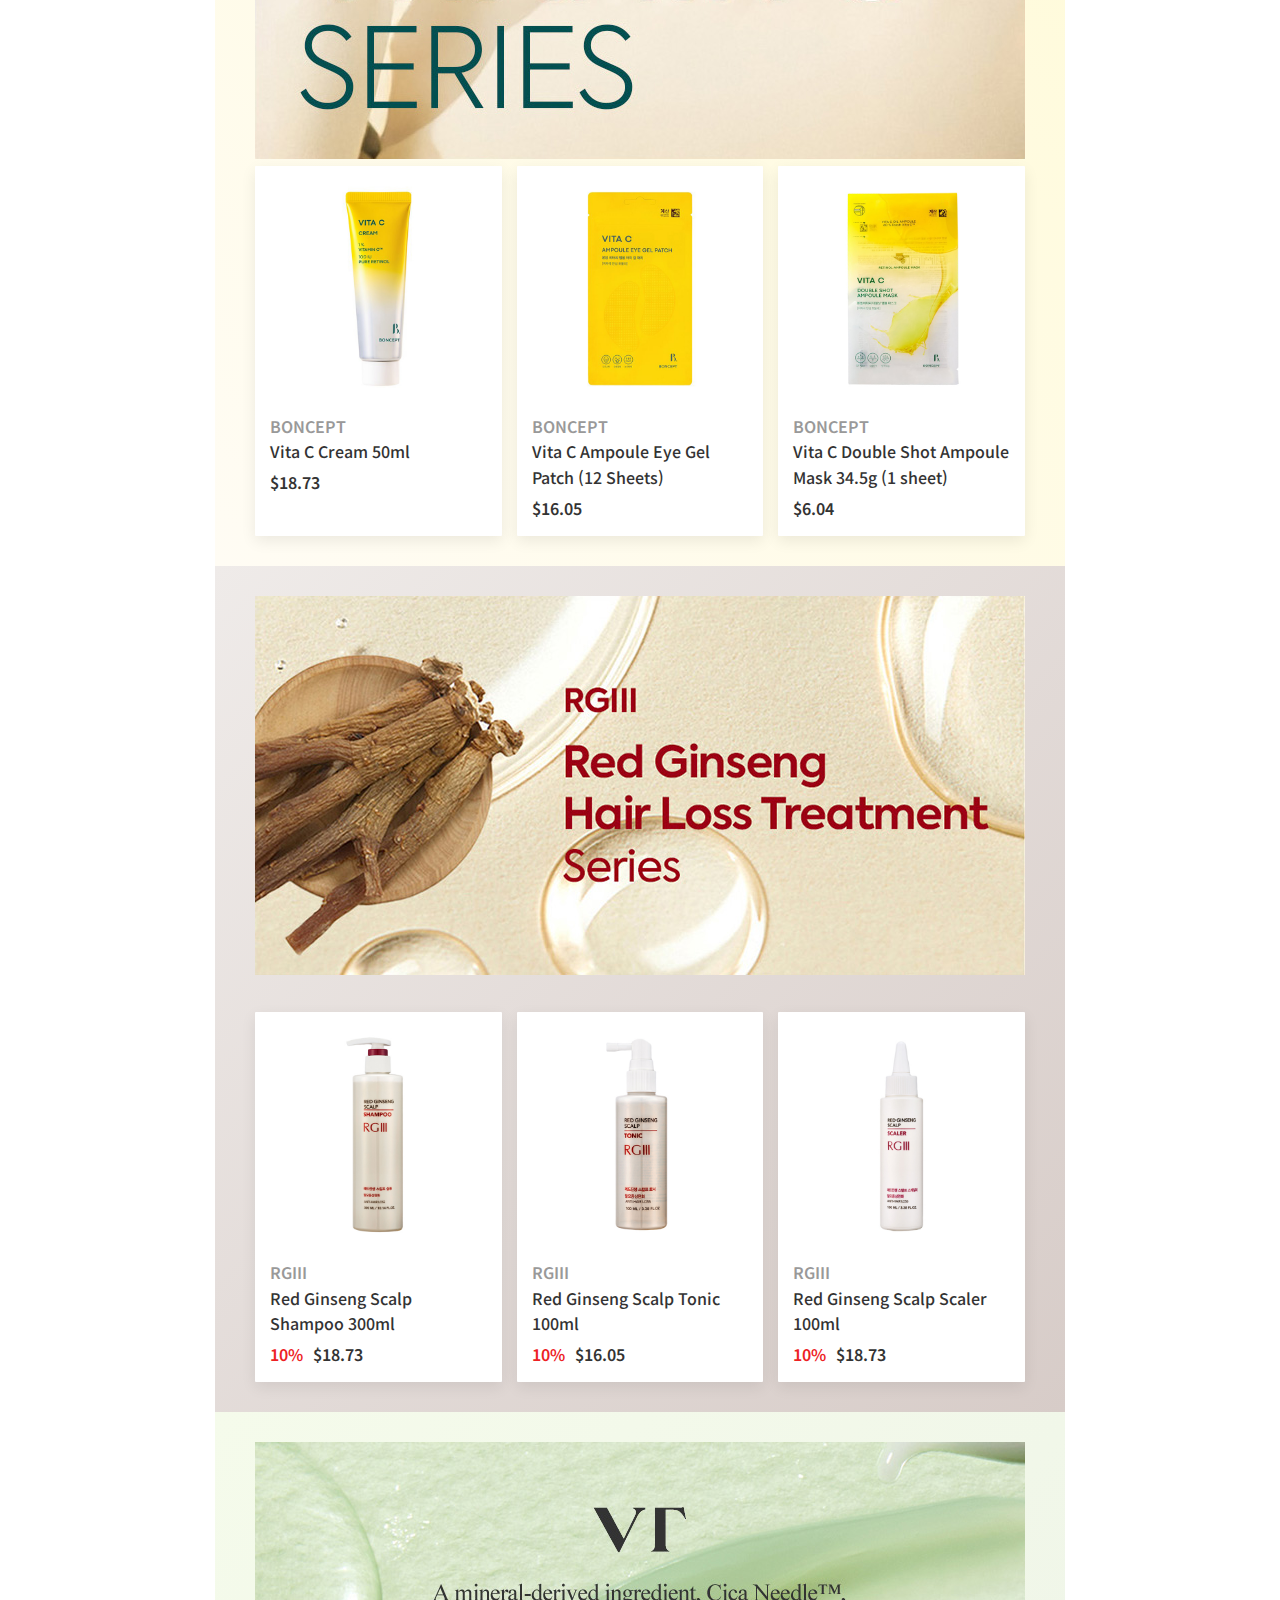
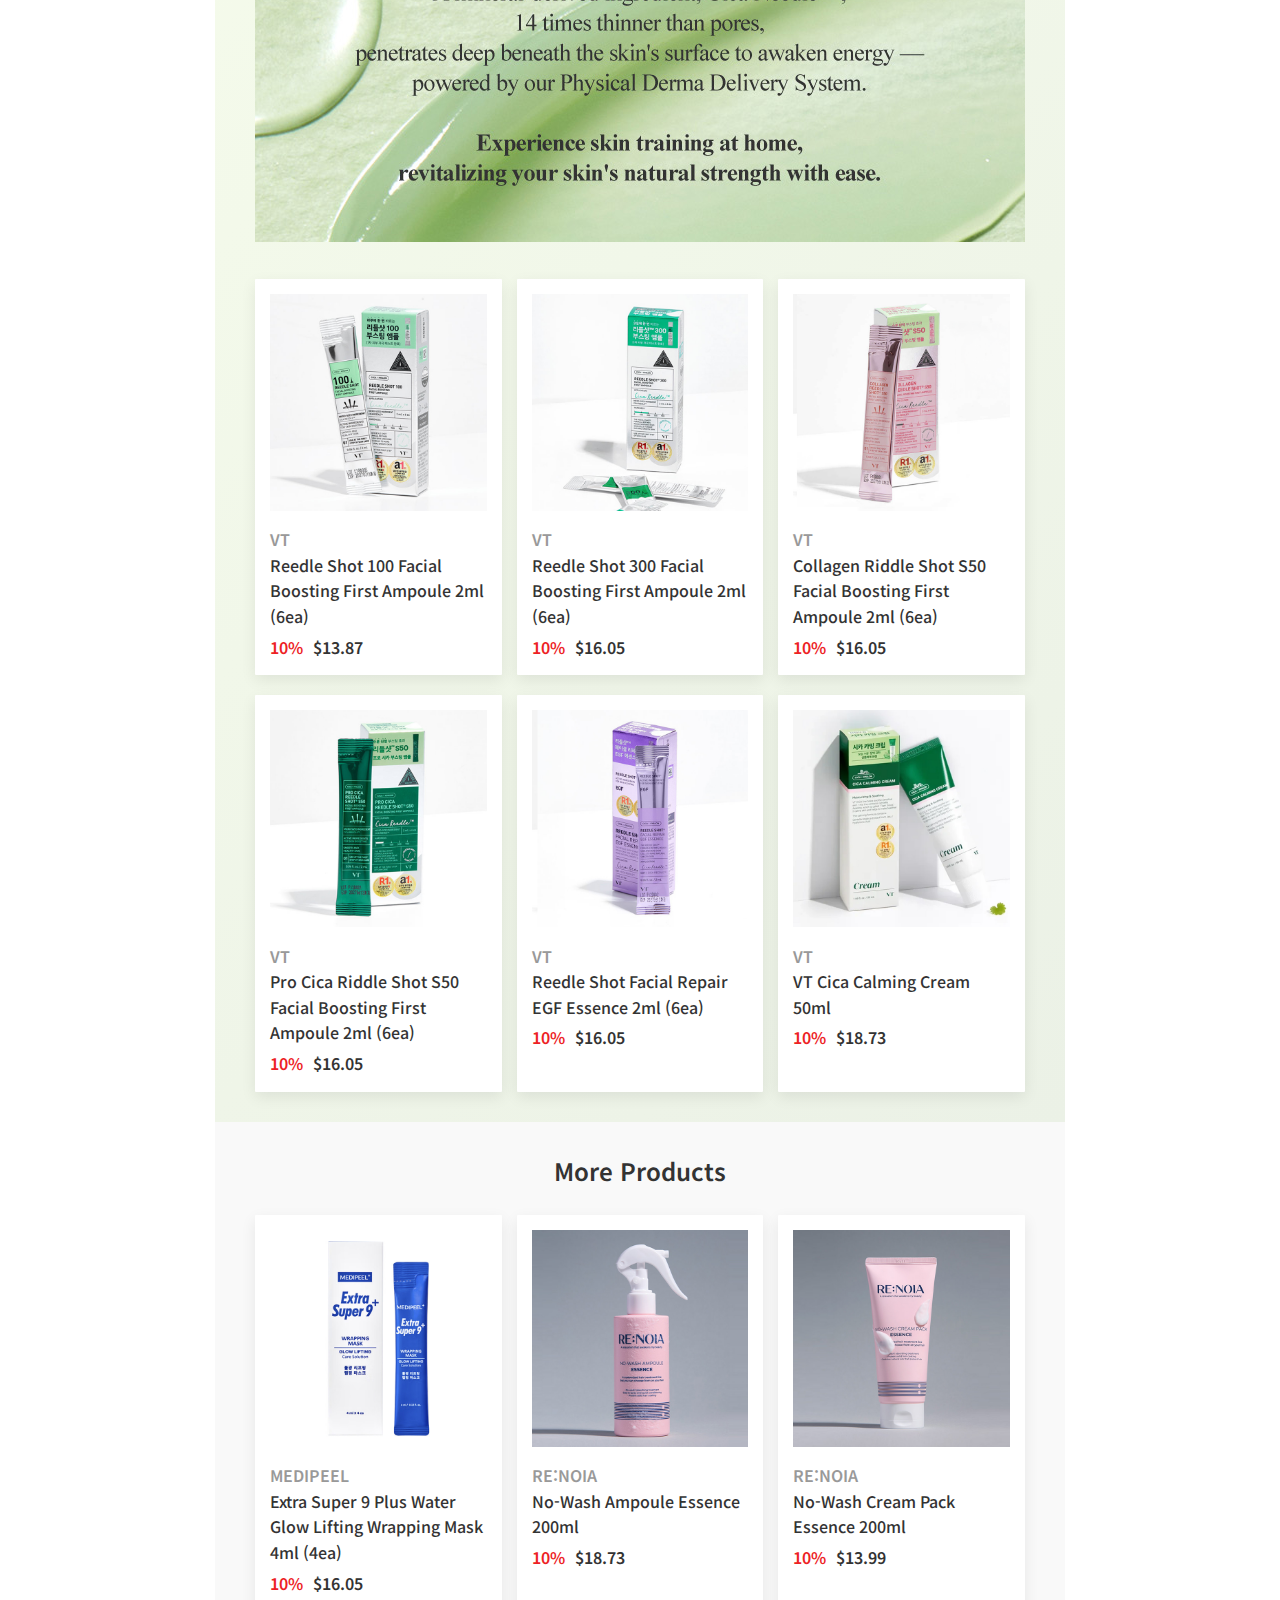
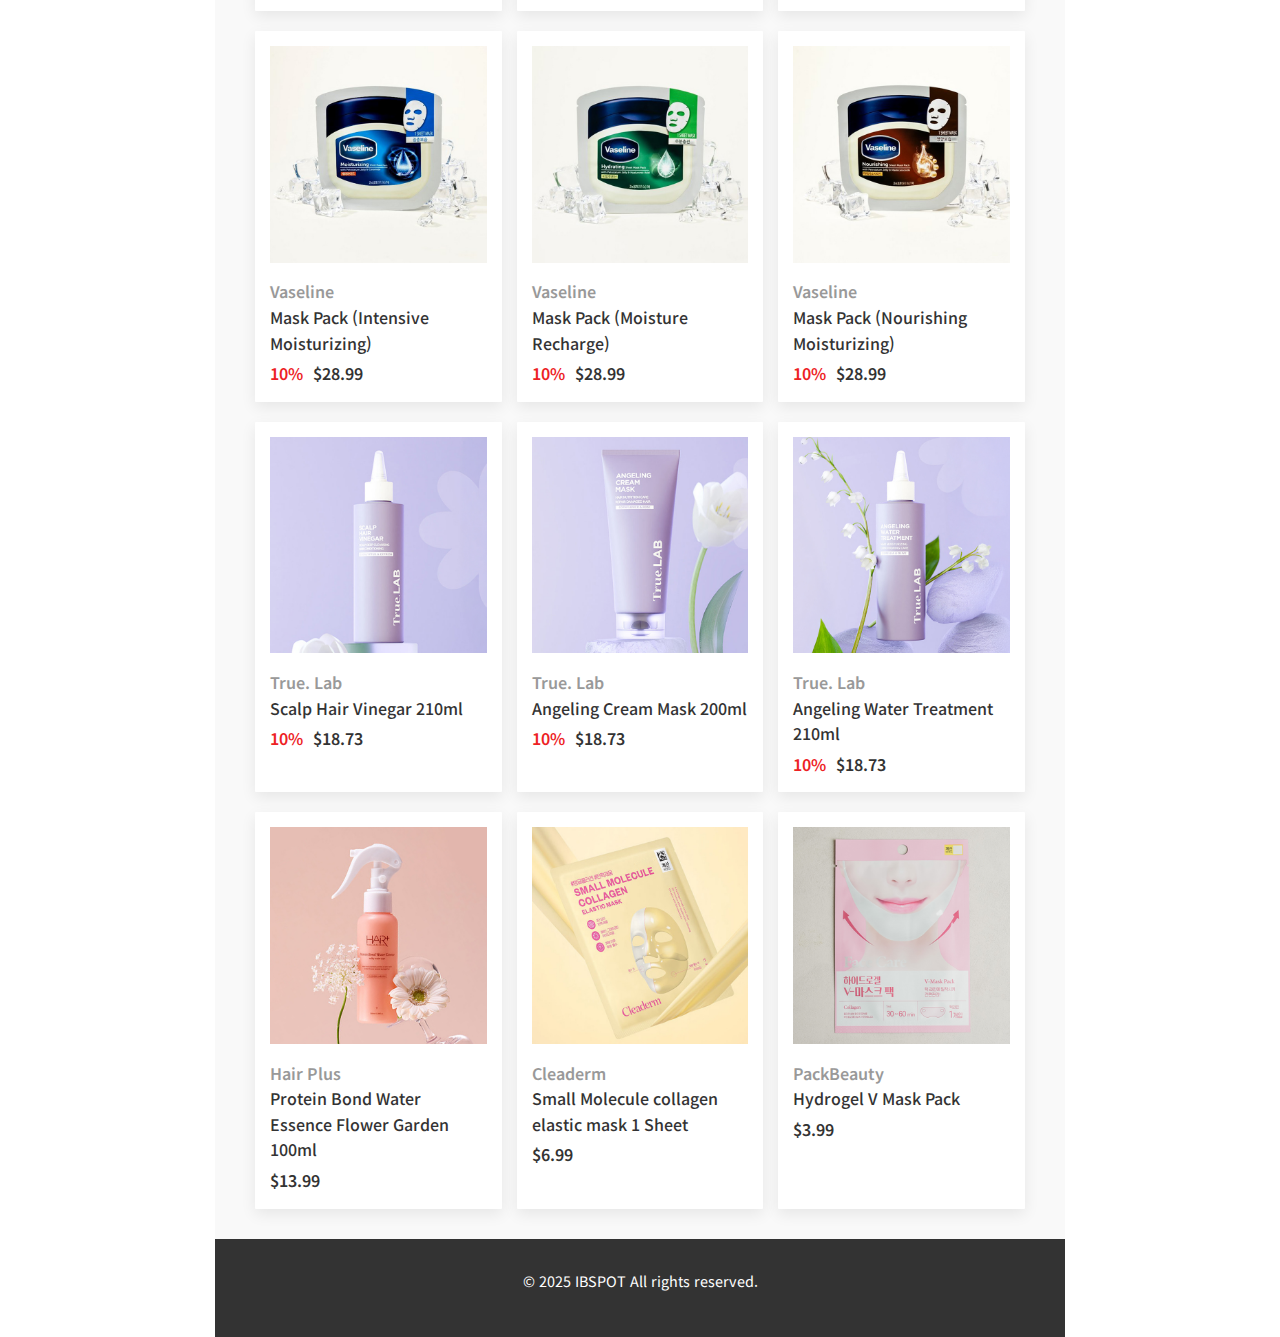
<file: ibspot_newsletter/index.html>
<!DOCTYPE html>
<html lang="ko">
<head>
    <meta charset="UTF-8">
    <meta name="viewport" content="width=device-width, initial-scale=1.0">
    <title>K-BEAUTY Newsletter - IBSPOT</title>
    <link rel="stylesheet" href="styles.css">
    <link href="https://fonts.googleapis.com/css2?family=Noto+Sans+KR:wght@300;400;500;700&display=swap" rel="stylesheet">
</head>
<body>
    <!-- Header -->
    <header class="header">
        <div class="top">
		<img src="img/kbeauty-email-_header.jpg">
		<br />
        <a href="https://ibspot.com/k-beauty" target="_blank"><img src="img/banner.jpg"></a>		
        </div>
    </header>

    <!-- Hero Section -->
   <!--
	<section class="hero">
        <div class="hero-content">
            <div class="hero-image">
                <img src="email-marketing.jpg" alt="K-Beauty Model" class="model-image">
            </div>
            <div class="hero-text">
                <h2>Only at IBSPOT Beauty</h2>
                <div class="beauty-spot-logo">
                    <span class="beauty">BEAUTY</span>
                    <span class="spot">SPOT</span>
                </div>
            </div>
        </div>
    </section>
-->
    <!-- Special Bundle Offer -->
    <section class="bundle-offer">
        <h3>Special bundle offer</h3>
        <div class="product-grid">
            <div class="product-row">
                <div class="product-item">
                    <img src="img/thumbnail_RGIII_Shampoo_pack_630.jpg" alt="Product 1">
                    <div class="product-info">
						<p class="brand-name">RGIII</p>
                        <p class="product-name"><a href="https://ibspot.com/products/rgiii-red-ginseng-scalp-shampoo-300ml-scalp-hair-pack-200ml-1set" target="_blank">Red Ginseng Scalp Shampoo 300ml + Scalp Hair Pack 200ml (1Set)</a></p>
						<p class="price"><span class="discount">10%</span>$28.99</p>
                    </div>
                </div>
                <div class="product-item">
                    <img  src="img/thumbnail_RGIII_Shampoo_Tonic_630.jpg" alt="Product 2">
                    <div class="product-info">
						<p class="brand-name">RGIII</p>
                        <p class="product-name"><a href="https://ibspot.com/products/rgiii-red-ginseng-scalp-shampoo-300ml-scalp-tonic-100ml" target="_blank">Red Ginseng Scalp Shampoo 300ml + Scalp Tonic 100ml (1Set)</a></p>
						<p class="price"><span class="discount">10%</span>$28.99</p>
                    </div>
                </div>
                <div class="product-item">
                    <img  src="img/thumbnail_Shampoo_Scaler_630.jpg" alt="Product 3">
                    <div class="product-info">
						<p class="brand-name">RGIII</p>
                        <p class="product-name"><a href="https://ibspot.com/products/rgiii-red-ginseng-scalp-shampoo-300ml-scalp-scaler-100ml-1set" target="_blank">Red Ginseng Scalp Shampoo 300ml + Scalp Scaler 100ml (1Set)</a></p>
						<p class="price"><span class="discount">10%</span>$28.99</p>
                    </div>
                </div>
            </div>
			
            <div class="product-row">
                <div class="product-item">
                    <img src="img/thumbnail_RGIII_swap_630.jpg" alt="Product 4">
                    <div class="product-info">
						<p class="brand-name">RGIII</p>
                        <p class="product-name"><a href="https://ibspot.com/products/rgiii-red-ginseng-scalp-clean-big-cotton-swab-2-pieces-x-10ea" target="_blank">Red Ginseng Scalp Clean Big Cotton Swab (2 pieces) x 10ea</a></p>
						<p class="price"><span class="discount">10%</span>$28.99</p>
                    </div>
                </div>
                <div class="product-item">
                    <img src="img/thumbnail_vita_c_conceal_eye_cream_10ml_5ea_630.jpg" alt="Product 5">
                    <div class="product-info">
						<p class="brand-name">BONCEPT</p>
                        <p class="product-name"><a href="https://ibspot.com/products/boncept-vita-c-conceal-eye-cream-10ml-x-5ea" target="_blank">Vita C Conceal Eye Cream 10ml x 5ea</a></p>
						<p class="price"><span class="discount">10%</span>$38.99</p>
                    </div>
                </div>
                <div class="product-item">
                    <img src="img/thumbnail_vita_c_cream_50ml_3ea.jpg" alt="Product 6">
                    <div class="product-info">
						<p class="brand-name">BONCEPT</p>
                        <p class="product-name"><a href="https://ibspot.com/products/boncept-vita-c-cream-50ml-x3ea" target="_blank">Vita C Cream 50ml x3ea</a></p>
						<p class="price"><span class="discount">10%</span>$32.99</p>
                    </div>
                </div>
            </div>
			
			
			<div class="product-row">
                <div class="product-item">
                    <img src="img/thumbnail_vita_c_double_ampoule_mask_10ea_630.jpg" alt="Product 4">
                    <div class="product-info">
						<p class="brand-name">BONCEPT</p>
                        <p class="product-name"><a href="https://ibspot.com/products/boncept-vita-c-double-shot-ampoule-mask-34-5g-1-sheet-x-10ea" target="_blank">Vita C Double Shot Ampoule Mask 34.5g (1 sheet) x 10ea</a></p>
						<p class="price"><span class="discount">10%</span>$52.99</p>
                    </div>
                </div>
                <div class="product-item">
                    <img src="img/thumbnail_vita_c_jelly_mask_10ea_630.jpg" alt="Product 5">
                    <div class="product-info">
						<p class="brand-name">BONCEPT</p>
                        <p class="product-name"><a href="https://ibspot.com/products/boncept-vita-c-jelly-mask-23g-1-sheet-x-10ea" target="_blank">Vita C Jelly Mask 23g (1 sheet) x 10ea</a></p>
						<p class="price"><span class="discount">10%</span>$28.99</p>
                    </div>
                </div>
                <div class="product-item">
                    <img src="img/thumbnail_VitaC_Ampoule_Kit_5Set_630.jpg" alt="Product 6">
                    <div class="product-info">
						<p class="brand-name">BONCEPT</p>
                        <p class="product-name"><a href="https://ibspot.com/products/boncept-vita-c-freeze-dried-double-shot-ampoule-kit-x-5-set" target="_blank">Vita C Freeze Dried Double Shot Ampoule Kit x 5 Set</a></p>
						<p class="price"><span class="discount">10%</span>$29.99</p>
                    </div>
                </div>
            </div>
			
			<div class="product-row">
                <div class="product-item">
                    <img src="img/thumbnail_clear spot cure patch_24_5ea.jpg" alt="Product 4">
                    <div class="product-info">
						<p class="brand-name">Madeca21</p>
                        <p class="product-name"><a href="https://ibspot.com/products/madeca21-clear-spot-cure-patch-24-sheets-x-5ea" target="_blank">Clear Spot Cure Patch (24 sheets) x 5ea</a></p>
						<p class="price"><span class="discount">10%</span>$28.99</p>
                    </div>
                </div>
                <div class="product-item">
                    <img src="img/thumbnail_relief spot care patch_68_5ea.jpg" alt="Product 5">
                    <div class="product-info">
						<p class="brand-name">Madeca21</p>
                        <p class="product-name"><a href="https://ibspot.com/products/madeca21-relief-spot-care-patch-68-sheets-x-5ea" target="_blank">Relief Spot Care Patch (68 sheets) x 5ea</a></p>
						<p class="price"><span class="discount">10%</span>$28.99</p>
                    </div>
                </div>
                <div class="product-item">
                    <img src="img/thumbnail_teca soothing spot gel_5ea.jpg" alt="Product 6">
                    <div class="product-info">
						<p class="brand-name">Madeca21</p>
                        <p class="product-name"><a href="https://ibspot.com/products/madeca21-teca-solution-soothing-spot-gel-15ml-x-5ea" target="_blank">Teca. Solution Soothing Spot Gel 15ml x 5ea</a></p>
						<p class="price"><span class="discount">10%</span>$28.99</p>
                    </div>
                </div>
            </div>
			
			
        </div>
    </section>

 <img src="img/kbeauty-email-_gift.jpg" alt="Cooling Products" style="padding-top:40px;padding-bottom:40px;">
    <!-- Cooling Stick Promotion -->

    <!-- Lip Tattoo Section -->
    <section class="lip-tattoo">
        <div class="lip-tattoo-content">
            <div class="model-section">
                <img src="img/kbeauty-email-_banner_boncept.jpg" alt="Lip Tattoo Model">
            </div>
            <div class="product-showcase">
                <div class="lip-products">
                    <div class="lip-item"> <a href="https://ibspot.com/products/boncept-lip-tattoo-sticker-02-pink-ticker" target="_blank"><img src="img/pink.jpeg" alt="Red Lip"></a>
                        <p>Boncept Lip Tattoo Sticker<br /> (Pink Ticker)</p>
                    </div>
                    <div class="lip-item"> <a href="https://ibspot.com/products/boncept-lip-tattoo-sticker-03-rose-sticker" target="_blank"><img src="img/pionk.jpg" alt="Pink Lip"></a>
                        <p>Boncept Lip Tattoo Sticker<br />  
                        (Rose Sticker)</p>
                    </div>
                    <div class="lip-item">
                        <img src="img/salmon.jpg" alt="Deep Red Lip">
                        <p>Boncept Lip Tattoo Sticker<br /> (Salmon Ticker)</p>
                    </div>
                </div>
            </div>
        </div>
    </section>

    <!-- Vitamin C Series -->
	

	
    <section class="vitamin-c">
        <!--
		<div class="vitamin-header">
            <h3>VITAMIN C</h3>
            <h4>SERIES</h4>
        </div>
		-->
	            <div class="model-section">
                <img src="img/kbeauty-email-_banner_boncept_VC.jpg" alt="Vitamin C Model">
            </div>	
		        <div class="product-grid">

            <div class="product-row">
              <div class="product-item">
                    <img src="img/thumbnail_vita_c_cream_50ml.jpg" alt="Product 4">
                    <div class="product-info">
						<p class="brand-name">BONCEPT</p>
                        <p class="product-name">Vita C Cream 50ml </p>
						<p class="price">$18.73</p>
                    </div>
                </div>
                <div class="product-item">
                    <img src="img/thumbnail-boncept-ampoule eye gel patch.jpg" alt="Product 5">
                    <div class="product-info">
						<p class="brand-name">BONCEPT</p>
                        <p class="product-name">Vita C Ampoule Eye Gel Patch (12 Sheets)</p>
						<p class="price">$16.05</p>
                    </div>
                </div>
                <div class="product-item">
                    <img src="img/thumbnail-boncept-doubleshot ampoule mask.jpg" alt="Product 6">
                    <div class="product-info">
					  <p class="brand-name">BONCEPT</p>
                        <p class="product-name">Vita C Double Shot Ampoule Mask 34.5g (1 sheet)</p>
						<p class="price">$6.04</p>
                    </div>
                </div>
            </div>
        </div>
        <div class="vitamin-content">

      </div>
    </section>

    <!-- Red Ginseng Hair Treatment -->
    <section class="red-ginseng">
        <div class="ginseng-header">
			<img src="img/kbeauty-email-_banner_rgiii-1.jpg" alt="Vitamin C Model" style="padding-bottom:30px;">
        </div>
		  <div class="product-grid">

            <div class="product-row">
                <div class="product-item">
                    <img src="img/thumbnail_RGIII_Shampoo_630.jpg" alt="Product 4">
                    <div class="product-info">
					  <p class="brand-name">RGIII</p>
                        <p class="product-name"><a href="https://ibspot.com/products/rgiii-red-ginseng-scalp-shampoo-300ml" target="_blank">Red Ginseng Scalp Shampoo 300ml</a></p>
						<p class="price"><span class="discount">10%</span>$18.73</p>
                    </div>
                </div>
                <div class="product-item">
                    <img src="img/thumbnail_RGIII_Tonic_630.jpg" alt="Product 5">
                    <div class="product-info">
					  <p class="brand-name">RGIII</p>
                        <p class="product-name"><a href="https://ibspot.com/products/rgiii-red-ginseng-scalp-tonic-100ml" target="_blank">Red Ginseng Scalp Tonic 100ml</a></p>
						<p class="price"><span class="discount">10%</span>$16.05</p>
                    </div>
                </div>
                <div class="product-item">
                    <img src="img/thumbnail_RGIII_Scaler_630.jpg" alt="Product 6">
                    <div class="product-info">
					  <p class="brand-name">RGIII</p>
                        <p class="product-name">Red Ginseng Scalp Scaler 100ml</p>
						<p class="price"><span class="discount">10%</span>$18.73</p>
                    </div>
                </div>
            </div>
        </div>
    </section>
	
	  <!-- VT -->
    <section class="vt">
        <div class="ginseng-header">
			<img src="img/kbeauty-email-_banner_vt-1.jpg" alt="Vitamin C Model" style="padding-bottom:30px;">
        </div>
		  <div class="product-grid">

            <div class="product-row">
                <div class="product-item">
                    <img src="img/thumbnail_Reedle Shot 100 Facial Boosting First Ampoule 2ml_630.jpg" alt="Product 4">
                  <div class="product-info">
					  <p class="brand-name">VT</p>
                    <p class="product-name"><a href="https://ibspot.com/products/vt-reedle-shot-100-facial-boosting-first-ampoule-2ml-6ea" target="_blank">Reedle Shot 100 Facial Boosting First Ampoule 2ml (6ea)</a></p>
					  <p class="price"><span class="discount">10%</span>$13.87</p>
                    </div>
                </div>
                <div class="product-item">
                    <img src="img/thumbnail_Reedle Shot 300 Facial Boosting First Ampoule 2ml_630.jpg" alt="Product 5">
                  <div class="product-info">
					  <p class="brand-name">VT</p>
                    <p class="product-name"><a href="https://ibspot.com/products/vt-reedle-shot-300-facial-boosting-first-ampoule-2ml-6ea" target="_blank">Reedle Shot 300 Facial Boosting First Ampoule 2ml (6ea)</a></p>
					  <p class="price"><span class="discount">10%</span>$16.05</p>
                    </div>
                </div>
                <div class="product-item">
                    <img src="img/thumbnail_collagen_reedleshot_s50_630.jpg" alt="Product 6">
                  <div class="product-info">
					  <p class="brand-name">VT</p>
                    <p class="product-name"><a href="https://ibspot.com/products/vt-collagen-riddle-shot-s50-facial-boosting-first-ampoule-2ml-6ea" target="_blank">Collagen Riddle Shot S50 Facial Boosting First Ampoule 2ml (6ea)</a></p>
					  <p class="price"><span class="discount">10%</span>$16.05</p>
                    </div>
                </div>
            </div>
			  
		            <div class="product-row">
                <div class="product-item">
                    <img src="img/thumbnail_pro_cica_reedleshot_s50_630.jpg" alt="Product 4">
                  <div class="product-info">
					  <p class="brand-name">VT</p>
                    <p class="product-name"><a href="https://ibspot.com/products/vt-pro-cica-riddle-shot-s50-facial-boosting-first-ampoule-2ml-6ea" target="_blank"> Pro Cica Riddle Shot S50 Facial Boosting First Ampoule 2ml (6ea)</a></p>
					  <p class="price"><span class="discount">10%</span>$16.05</p>
                    </div>
                </div>
                <div class="product-item">
                    <img src="img/thumbnail_reedleshot_facial_repair_EGF_1_630.jpg" alt="Product 5">
                    <div class="product-info">
					  <p class="brand-name">VT</p>
                        <p class="product-name"><a href="https://ibspot.com/products/vt-reedle-shot-facial-repair-egf-essence-2ml-6ea" target="_blank">Reedle Shot Facial Repair EGF Essence 2ml (6ea)</a></p>
						<p class="price"><span class="discount">10%</span>$16.05</p>
                  </div>
                </div>
                <div class="product-item">
                    <img src="img/thumbnail_VT Cica Calming Cream 50ml.jpg" alt="Product 6">
                    <div class="product-info">
					  <p class="brand-name">VT</p>
                        <p class="product-name"><a href="https://ibspot.com/products/vt-cica-calming-cream-50ml" target="_blank">VT Cica Calming Cream 50ml</a></p>
						<p class="price"><span class="discount">10%</span>$18.73</p>
                    </div>
                </div>
            </div>	  
			  
        </div>
    </section>
 <section class="bundle-offer">
        <h3>More Products</h3>
        <div class="product-grid">
            <div class="product-row">
                <div class="product-item">
                    <img src="img/thumbnail_extra_super9_630.jpg" alt="Product 1">
                    <div class="product-info">
						<p class="brand-name">MEDIPEEL </p>
                        <p class="product-name"><a href="https://ibspot.com/products/medipeel-extra-super-9-plus-water-glow-lifting-wrapping-mask-4ml-x-4" target="_blank">Extra Super 9 Plus Water Glow Lifting Wrapping Mask 4ml (4ea)</a></p>
						<p class="price"><span class="discount">10%</span>$16.05</p>
                    </div>
                </div>
                <div class="product-item"> <img src="img/thumbnail_renoia_nowash-ampoule.jpg" alt="Product 4">
                    <div class="product-info">
						<p class="brand-name">RE:NOIA</p>
                        <p class="product-name"><a href="https://ibspot.com/products/re-noia-no-wash-ampoule-essence-200ml" target="_blank">No-Wash Ampoule Essence 200ml</a></p>
						<p class="price"><span class="discount">10%</span>$18.73</p>
                    </div>
                </div>
                <div class="product-item">
                    <img  src="img/thumbnail_renoia_nowash-cream-pack.jpg" alt="Product 3">
                    <div class="product-info">
						<p class="brand-name">RE:NOIA</p>
                        <p class="product-name"><a href="https://ibspot.com/products/re-noia-no-wash-cream-pack-essence-200ml" target="_blank">No-Wash Cream Pack Essence 200ml</a></p>
						<p class="price"><span class="discount">10%</span>$13.99</p>
                    </div>
                </div>
            </div>
			
            <div class="product-row">
                <div class="product-item"> <img src="img/thumbnail_바세린마스크팩 집중보습_1.jpg" alt="Product 4">
                    <div class="product-info">
						<p class="brand-name">Vaseline</p>
                        <p class="product-name"> Mask Pack (Intensive Moisturizing) </p>
						<p class="price"><span class="discount">10%</span>$28.99</p>
                    </div>
                </div>
                <div class="product-item">
                    <img src="img/thumbnail_바세린 마스크팩 수분충전_1.jpg" alt="Product 5">
                    <div class="product-info">
						<p class="brand-name">Vaseline</p>
                        <p class="product-name">Mask Pack (Moisture Recharge)</p>
						<p class="price"><span class="discount">10%</span>$28.99</p>
                    </div>
                </div>
                <div class="product-item">
                    <img src="img/thumbnail_바세린 마스크팩 영양보습_1.jpg" alt="Product 6">
                    <div class="product-info">
						<p class="brand-name">Vaseline</p>
                        <p class="product-name">Mask Pack (Nourishing Moisturizing)</p>
						<p class="price"><span class="discount">10%</span>$28.99</p>
                    </div>
                </div>
            </div>
			
			
			<div class="product-row">
                <div class="product-item">
                    <img src="img/thumbnail_truelab_scalp_hair_vinegar.jpg" alt="Product 4">
                    <div class="product-info">
						<p class="brand-name">True. Lab</p>
                        <p class="product-name"><a href="https://ibspot.com/products/true-lab-scalp-hair-vinegar-210ml" target="_blank">Scalp Hair Vinegar 210ml</a></p>
						<p class="price"><span class="discount">10%</span>$18.73</p>
                    </div>
                </div>
                <div class="product-item">
                    <img src="img/thumbnail_truelab_cream_mask.jpg" alt="Product 5">
                    <div class="product-info">
						<p class="brand-name">True. Lab</p>
                        <p class="product-name"><a href="https://ibspot.com/products/true-lab-angeling-cream-mask-200ml" target="_blank">Angeling Cream Mask 200m</a>l</p>
						<p class="price"><span class="discount">10%</span>$18.73</p>
                    </div>
                </div>
                <div class="product-item">
                    <img src="img/thumbnail_truelab_water_treatment.jpg" alt="Product 6">
                    <div class="product-info">
						<p class="brand-name">True. Lab</p>
                        <p class="product-name"><a href="https://ibspot.com/products/true-lab-angeling-water-treatment-210ml" target="_blank">Angeling Water Treatment 210ml</a></p>
						<p class="price"><span class="discount">10%</span>$18.73</p>
                    </div>
                </div>
            </div>
			
			<div class="product-row">
                <div class="product-item"> <img  src="img/thumbnail_hair+_flower_garden.jpg" alt="Product 2">
                    <div class="product-info">
						<p class="brand-name">Hair Plus</p>
                        <p class="product-name"><a href="https://ibspot.com/products/hair-plus-protein-bond-water-essence-flower-garden-100ml" target="_blank">Protein Bond Water Essence Flower Garden 100ml</a></p>
						<p class="price">$13.99</p>
                    </div>
                </div>
                <div class="product-item">
                    <img src="img/thumbnail_Cleaderm_small_molecule_collagen_mask_1.jpg" alt="Product 5">
                    <div class="product-info">
						<p class="brand-name">Cleaderm </p>
                        <p class="product-name"><a href="https://ibspot.com/products/cleaderm-small-molecule-collagen-elastic-mask-1-sheet-ckd-healthcare" target="_blank">Small Molecule collagen elastic mask 1 Sheet</a></p>
						<p class="price">$6.99</p>
                    </div>
                </div>
                <div class="product-item">
                    <img src="img/thumbnail-hydrogel-v-maskpack.jpg" alt="Product 6">
                    <div class="product-info">
						<p class="brand-name">PackBeauty</p>
                        <p class="product-name"><a href="https://ibspot.com/products/packbeauty-hydrogel-v-mask-pack" target="_blank">Hydrogel V Mask Pack</a></p>
						<p class="price">$3.99</p>
                    </div>
                </div>
            </div>
			
			
        </div>
    </section>
    <!-- Footer -->
    <footer class="footer">
        <div class="footer-content">
            <p>&copy; 2025 IBSPOT  All rights reserved.</p>
      </div>
    </footer>
</body>
</html>
</file>
<file: styles.css>
/* Reset and Base Styles */
* {
    margin: 0;
    padding: 0;
    box-sizing: border-box;
}

body {
    font-family: 'Noto Sans KR', sans-serif;
    line-height: 1.6;
    color: #333;
    background-color: #ffffff;
    max-width: 850px;
    margin: 0 auto;
    overflow-x: hidden;
    padding: 0 10px;
}

/* Responsive images by default */
img {
    max-width: 100%;
    height: auto;
}

/* Header Styles */
.header {
    color: white;
    text-align: center;
    padding: 0;
}
.top {
	width: 100%;
	max-width: 850px;
}

.top img {
    width: 100%;
    height: auto;
    max-width: 100%;
    display: block;
}

.logo h1 {
    font-size: 2.5em;
    font-weight: 700;
    margin-bottom: 5px;
    letter-spacing: 2px;
}

.logo p {
    font-size: 1em;
    font-weight: 300;
    opacity: 0.9;
}

/* Hero Section */
.hero {
    position: relative;
    background: linear-gradient(to bottom, #ffeef4, #ffffff);
    padding: 30px 20px;
    text-align: center;
}

.hero-content {
    position: relative;
}

.model-image {
    width: 200px;
    height: 300px;
    border-radius: 15px;
    object-fit: cover;
    margin-bottom: 20px;
    box-shadow: 0 10px 30px rgba(0,0,0,0.1);
}

.hero-text h2 {
    font-size: 1.8em;
    color: #333;
    margin-bottom: 15px;
    font-weight: 500;
}

.beauty-spot-logo {
    display: inline-block;
    background: #ff6b9d;
    padding: 10px 20px;
    border-radius: 25px;
    box-shadow: 0 5px 15px rgba(255, 107, 157, 0.3);
}

.beauty {
    color: white;
    font-weight: 700;
    font-size: 1.2em;
}

.spot {
    color: #ffe066;
    font-weight: 700;
    font-size: 1.2em;
    margin-left: 5px;
}

/* Bundle Offer Section */
.bundle-offer {
    background-color: #F9F9F9;
    padding: 30px 40px;
    text-align: center;
}

.bundle-offer h3 {
    font-size: 1.5em;
    color: #333;
    margin-bottom: 25px;
    font-weight: 600;
	
}

/* Product Grid Styles */
.product-grid {
    display: flex;
    flex-direction: column;
    gap: 20px;
}

.product-row {
    display: flex;
    justify-content: space-between;
    gap: 15px;
}

.product-item {
    flex: 1;
    background: white;
    border-radius: 1px;
    padding: 15px;
    box-shadow: 0 5px 15px rgba(0,0,0,0.08);
    transition: transform 0.3s ease, box-shadow 0.3s ease;
    text-align: center;
}

.product-item:hover {
    transform: translateY(-1px);
    box-shadow: 0 8px 12px rgba(0,0,0,0.15);
}

.product-item img {
    width: 100%;
    max-width: 250px;
    object-fit: cover;
    margin-bottom: 10px;
    display: block;
	margin: auto
}

.product-info {
    text-align: left;
}

.product-name {
    font-size: 1.0em;
    color: #333;
    margin-bottom: 5px;
    font-weight: 500;
}
.product-name a{
    font-size: 1.0em;
    color: #333;
    margin-bottom: 5px;
    font-weight: 500;
	text-decoration: none;
}
.product-name a:hover{
    font-size: 1.0em;
    color: #333;
    margin-bottom: 5px;
    font-weight: 500;
	text-decoration:underline;
}

/* Touch-friendly button styles */
.product-name a {
    min-height: 44px;
    touch-action: manipulation;
}

.lip-item a {
    min-height: 44px;
    min-width: 44px;
    display: inline-block;
    padding: 5px;
    border-radius: 5px;
    touch-action: manipulation;
}
.brand-name {
	font-size: 0.8em;
    color: #999;
    font-weight: 600;
	padding-top: 10px;
	padding-bottom: 5px;
}

.discount {
	font-size: 1em;
    color: #ed2124;
    font-weight: 600;
	padding-right: 10px;
}
.price {
    font-size: 1em;
    color: #333;
    font-weight: 600;
}

/* Product Section */
.product-section {
    padding: 30px 20px;
    background-color: white;
}

/* Cooling Stick Promotion */
.cooling-stick {
    background: #FFFFFF;
    padding: 20px 0;
    text-align: center;
    margin: 20px 0;
}

.promotion-banner h3 {
    font-size: 1.6em;
    color: #1976d2;
    margin-bottom: 10px;
    font-weight: 600;
}

.promotion-banner p {
    color: #1565c0;
    margin-bottom: 20px;
    font-size: 1.1em;
}

.cooling-products img {
    max-width: 100%;
    height: auto;
    object-fit: cover;
    display: block;
}

/* Lip Tattoo Section */
.lip-tattoo {
    background: #ffeeee;
    padding: 40px 20px;
    text-align: center;
}

.section-header h3 {
    font-size: 2em;
    color: #ad1457;
    font-weight: 700;
    margin-bottom: 5px;
    letter-spacing: 1px;
}

.section-header h4 {
    font-size: 1.2em;
    color: #c2185b;
    font-weight: 400;
    margin-bottom: 25px;
}

.lip-tattoo-content {
    display: flex;
    flex-direction: column;
    align-items: center;
    gap: 25px;
}

.model-section img {
    width: 100%;
    max-width: 770px;
    height: auto;
    object-fit: cover;
}

.lip-products {
    display: flex;
    justify-content: center;
    gap: 20px;
    flex-wrap: wrap;
	padding-top: 20px;
}

.lip-item {
    text-align: center;
}


.lip-item img {
    width: 100%;
    max-width: 240px;
    border-radius: 50%;
    margin-bottom: 10px;
    box-shadow: 0 5px 15px rgba(0,0,0,0.1);
}

.lip-item p{
    font-size: 0.9em;
    color: crimson;
    font-weight: 500;
}

    .lip-item  a{
		color: crimson;
			text-decoration: none;
    }
	
		.lip-item  a:hover{
		color: crimson;
			text-decoration: underline;
    }

/* Vitamin C Section */
.vitamin-c {
    background: linear-gradient(45deg, #fffcf4, #fffacd);
    padding: 30px 40px;
    text-align: center;

}

.vitamin-header h3 {
    font-size: 2em;
    color: #f57f17;
    font-weight: 700;
    margin-bottom: 5px;
    letter-spacing: 1px;
}

.vitamin-header h4 {
    font-size: 1.2em;
    color: #ff8f00;
    font-weight: 400;
    margin-bottom: 25px;
}

.vitamin-content {
    display: flex;
    flex-direction: column;
    align-items: center;
    gap: 25px;
}

.vitamin-products .product-grid {
    display: flex;

    gap: 20px;
	padding-top: 20px;
}

.vitamin-item {
    background: rgba(255, 255, 255, 0.8);
    padding: 15px;
    border-radius: 10px;
    text-align: center;
    box-shadow: 0 5px 15px rgba(245, 127, 23, 0.1);
    transition: transform 0.3s ease;
}

.vitamin-item:hover {
    transform: translateY(-3px);
}

.vitamin-item img {
    width: 250px;
    height: 250px;
    border-radius: 8px;
    margin-bottom: 10px;
    object-fit: cover;
}

.vitamin-item p {
    font-size: 0.9em;
    color: #0a4845;
    margin-bottom: 5px;
    font-weight: 500;
}

.vitamin-item .price {
    color: #f57f17;
    font-weight: 600;
}

/* Red Ginseng Section */
.red-ginseng {
    background: linear-gradient(135deg, #efebe9, #d7ccc8);
    padding: 30px 40px;
    text-align: center;
}

.ginseng-header h3 {
    font-size: 1.8em;
    color: #5d4037;
    font-weight: 700;
    margin-bottom: 5px;
}

.ginseng-header h4 {
    font-size: 1.1em;
    color: #6d4c41;
    font-weight: 400;
    margin-bottom: 25px;
}

.ginseng-products .product-grid {
    display: flex;
    flex-direction: column;
    gap: 15px;
}

.ginseng-item {
    background: rgba(255, 255, 255, 0.9);
    padding: 15px;
    border-radius: 10px;
    text-align: center;
    box-shadow: 0 5px 15px rgba(93, 64, 55, 0.1);
    transition: transform 0.3s ease;
}

.ginseng-item:hover {
    transform: translateY(-3px);
}

.ginseng-item img {
    width: 100px;
    height: 120px;
    border-radius: 8px;
    margin-bottom: 10px;
    object-fit: cover;
}

.ginseng-item p {
    font-size: 0.9em;
    color: #5d4037;
    margin-bottom: 5px;
    font-weight: 500;
}

.ginseng-item .price {
    color: #8d6e63;
    font-weight: 600;
}

/* Footer */
.footer {
    background-color: #333;
    color: white;
    padding: 30px 20px;
    text-align: center;
}

.footer-content p {
    margin-bottom: 15px;
    font-size: 0.9em;
}

.footer-links {
    display: flex;
    justify-content: center;
    gap: 20px;
    flex-wrap: wrap;
}

.footer-links a {
    color: #ccc;
    text-decoration: none;
    font-size: 0.9em;
    transition: color 0.3s ease;
}

.footer-links a:hover {
    color: #ff6b9d;
}

.vt {
    background: linear-gradient(135deg,#f5fbeb, #ebf1e6);
    padding: 30px 40px;
    text-align: center;
}

/* Responsive Design */

/* Mobile phones (320px - 480px) */
@media (max-width: 480px) {
    body {
        padding: 0 5px;
        max-width: 100%;
        line-height: 1.7;
        font-size: 16px;
    }
    
    .bundle-offer {
        padding: 20px 15px;
    }
    
    .bundle-offer h3 {
        font-size: 1.3em;
        margin-bottom: 20px;
    }
    
    .product-row {
        flex-direction: column;
        gap: 15px;
    }
    
    .product-item {
        padding: 10px;
        margin-bottom: 10px;
    }
    
    .product-item img {
        max-width: 200px;
        width: 80%;
    }
    
    .product-name {
        font-size: 0.95em;
        line-height: 1.5;
        margin-bottom: 8px;
    }
    
    .product-name a {
        font-size: 0.95em;
        line-height: 1.5;
        padding: 10px 8px;
    }
    
    .brand-name {
        font-size: 0.9em;
        margin-bottom: 6px;
    }
    
    .price, .discount {
        font-size: 0.95em;
        margin-top: 5px;
    }
    
    .lip-tattoo-content,
    .vitamin-content {
        flex-direction: column;
        padding: 15px 10px;
    }
    
    .lip-tattoo {
        padding: 25px 10px;
    }
    
    .vitamin-c {
        padding: 25px 15px;
    }
    
    .red-ginseng, .vt {
        padding: 25px 15px;
    }
    
    .lip-products {
        flex-direction: column;
        gap: 15px;
        align-items: center;
    }
    
    .lip-item img {
        width: 180px;
        height: 180px;
    }
    
    .lip-item p {
        font-size: 0.85em;
        max-width: 180px;
    }
    
	    .lip-item  a{
		color: crimson;
			text-decoration: none;
    }
	
		.lip-item  a:hover{
		color: crimson;
			text-decoration: underline;
    }
    .hero-text h2 {
        font-size: 1.3em;
    }
    
    .logo h1 {
        font-size: 1.8em;
    }
    
    .section-header h3,
    .vitamin-header h3 {
        font-size: 1.3em;
    }
    
    .ginseng-header h3 {
        font-size: 1.3em;
    }
    
    .footer {
        padding: 20px 15px;
    }
}

/* Large mobile phones and small tablets (481px - 768px) */
@media (min-width: 481px) and (max-width: 768px) {
    body {
        padding: 0 15px;
    }
    
    .bundle-offer {
        padding: 25px 20px;
    }
    
    .product-row {
        flex-wrap: wrap;
        justify-content: center;
        gap: 15px;
    }
    
    .product-item {
        flex: 1;
        min-width: 200px;
        max-width: 300px;
    }
    
    .product-item img {
        max-width: 220px;
    }
    
    .lip-products {
        justify-content: center;
        gap: 15px;
    }
    
    .lip-item img {
        width: 200px;
        height: 200px;
    }
    
    .vitamin-c {
        padding: 30px 20px;
    }
    
    .red-ginseng, .vt {
        padding: 30px 20px;
    }
}

/* Tablets (769px - 1024px) */
@media (min-width: 769px) and (max-width: 1024px) {
    body {
        padding: 0 20px;
        max-width: 100%;
    }
    
    .bundle-offer {
        padding: 35px 30px;
    }
    
    .product-row {
        justify-content: space-between;
        gap: 20px;
    }
    
    .product-item {
        flex: 1;
        min-width: 220px;
    }
    
    .product-item img {
        max-width: 240px;
    }
    
    .lip-products {
        justify-content: center;
        gap: 20px;
    }
    
    .lip-item img {
        width: 220px;
        height: 220px;
    }
    
    .vitamin-c {
        padding: 35px 30px;
    }
    
    .red-ginseng, .vt {
        padding: 35px 30px;
    }
}

/* Desktop and larger screens (1025px+) */
@media (min-width: 1025px) {
    .product-row {
        flex-direction: row;
    }
    
    .vitamin-products .product-grid,
    .ginseng-products .product-grid {
        flex-direction: row;
        justify-content: center;
    }
    
    .vitamin-item,
    .ginseng-item {
        flex: 1;
        max-width: 150px;
    }
}
</file>
<file: ibspot_newsletter/styles.css>
/* Reset and Base Styles */
* {
    margin: 0;
    padding: 0;
    box-sizing: border-box;
}

body {
    font-family: 'Noto Sans KR', sans-serif;
    line-height: 1.6;
    color: #333;
    background-color: #ffffff;
    max-width: 850px;
    margin: 0 auto;
    overflow-x: hidden;
}

/* Header Styles */
.header {
    color: white;
    text-align: center;
    padding: 0;
}
.top {
	width: 850px;
}

.logo h1 {
    font-size: 2.5em;
    font-weight: 700;
    margin-bottom: 5px;
    letter-spacing: 2px;
}

.logo p {
    font-size: 1em;
    font-weight: 300;
    opacity: 0.9;
}

/* Hero Section */
.hero {
    position: relative;
    background: linear-gradient(to bottom, #ffeef4, #ffffff);
    padding: 30px 20px;
    text-align: center;
}

.hero-content {
    position: relative;
}

.model-image {
    width: 200px;
    height: 300px;
    border-radius: 15px;
    object-fit: cover;
    margin-bottom: 20px;
    box-shadow: 0 10px 30px rgba(0,0,0,0.1);
}

.hero-text h2 {
    font-size: 1.8em;
    color: #333;
    margin-bottom: 15px;
    font-weight: 500;
}

.beauty-spot-logo {
    display: inline-block;
    background: #ff6b9d;
    padding: 10px 20px;
    border-radius: 25px;
    box-shadow: 0 5px 15px rgba(255, 107, 157, 0.3);
}

.beauty {
    color: white;
    font-weight: 700;
    font-size: 1.2em;
}

.spot {
    color: #ffe066;
    font-weight: 700;
    font-size: 1.2em;
    margin-left: 5px;
}

/* Bundle Offer Section */
.bundle-offer {
    background-color: #F9F9F9;
    padding: 30px 40px;
    text-align: center;
}

.bundle-offer h3 {
    font-size: 1.5em;
    color: #333;
    margin-bottom: 25px;
    font-weight: 600;
	
}

/* Product Grid Styles */
.product-grid {
    display: flex;
    flex-direction: column;
    gap: 20px;
}

.product-row {
    display: flex;
    justify-content: space-between;
    gap: 15px;
}

.product-item {
    flex: 1;
    background: white;
    border-radius: 1px;
    padding: 15px;
    box-shadow: 0 5px 15px rgba(0,0,0,0.08);
    transition: transform 0.3s ease, box-shadow 0.3s ease;
    text-align: center;
}

.product-item:hover {
    transform: translateY(-1px);
    box-shadow: 0 8px 12px rgba(0,0,0,0.15);
}

.product-item img {
    width: 100%;
    max-width: 250px;
    object-fit: cover;
    margin-bottom: 10px;
}

.product-info {
    text-align: left;
}

.product-name {
    font-size: 1.0em;
    color: #333;
    margin-bottom: 5px;
    font-weight: 500;
}
.product-name a{
    font-size: 1.0em;
    color: #333;
    margin-bottom: 5px;
    font-weight: 500;
	text-decoration: none;
}
.product-name a:hover{
    font-size: 1.0em;
    color: #333;
    margin-bottom: 5px;
    font-weight: 500;
	text-decoration:underline;
}
.brand-name {
	font-size: 1em;
    color: #999;
    font-weight: 600;
}

.discount {
	font-size: 1em;
    color: #ed2124;
    font-weight: 600;
	padding-right: 10px;
}
.price {
    font-size: 1em;
    color: #333;
    font-weight: 600;
}

/* Product Section */
.product-section {
    padding: 30px 20px;
    background-color: white;
}

/* Cooling Stick Promotion */
.cooling-stick {
    background: #FFFFFF;
    padding: 20px 0;
    text-align: center;
    margin: 20px 0;
}

.promotion-banner h3 {
    font-size: 1.6em;
    color: #1976d2;
    margin-bottom: 10px;
    font-weight: 600;
}

.promotion-banner p {
    color: #1565c0;
    margin-bottom: 20px;
    font-size: 1.1em;
}

.cooling-products img {
    max-width: 100%;
    height: 200px;
    object-fit: cover;
}

/* Lip Tattoo Section */
.lip-tattoo {
    background: #ffeeee;
    padding: 40px 20px;
    text-align: center;
}

.section-header h3 {
    font-size: 2em;
    color: #ad1457;
    font-weight: 700;
    margin-bottom: 5px;
    letter-spacing: 1px;
}

.section-header h4 {
    font-size: 1.2em;
    color: #c2185b;
    font-weight: 400;
    margin-bottom: 25px;
}

.lip-tattoo-content {
    display: flex;
    flex-direction: column;
    align-items: center;
    gap: 25px;
}

.model-section img {
    width: 770px;
    object-fit: cover;
}

.lip-products {
    display: flex;
    justify-content: center;
    gap: 20px;
    flex-wrap: wrap;
	padding-top: 20px;
}

.lip-item {
    text-align: center;
}

.lip-item img {
    width: 250px;
    height: 250px;
    border-radius: 50%;
    margin-bottom: 10px;
    box-shadow: 0 5px 15px rgba(0,0,0,0.1);
}

.lip-item p{
    font-size: 0.9em;
    color: #ed2124; 
    font-weight: 500;
}

/* Vitamin C Section */
.vitamin-c {
    background: linear-gradient(45deg, #fffcf4, #fffacd);
    padding: 30px 40px;
    text-align: center;

}

.vitamin-header h3 {
    font-size: 2em;
    color: #f57f17;
    font-weight: 700;
    margin-bottom: 5px;
    letter-spacing: 1px;
}

.vitamin-header h4 {
    font-size: 1.2em;
    color: #ff8f00;
    font-weight: 400;
    margin-bottom: 25px;
}

.vitamin-content {
    display: flex;
    flex-direction: column;
    align-items: center;
    gap: 25px;
}

.vitamin-products .product-grid {
    display: flex;

    gap: 20px;
	padding-top: 20px;
}

.vitamin-item {
    background: rgba(255, 255, 255, 0.8);
    padding: 15px;
    border-radius: 10px;
    text-align: center;
    box-shadow: 0 5px 15px rgba(245, 127, 23, 0.1);
    transition: transform 0.3s ease;
}

.vitamin-item:hover {
    transform: translateY(-3px);
}

.vitamin-item img {
    width: 250px;
    height: 250px;
    border-radius: 8px;
    margin-bottom: 10px;
    object-fit: cover;
}

.vitamin-item p {
    font-size: 0.9em;
    color: #0a4845;
    margin-bottom: 5px;
    font-weight: 500;
}

.vitamin-item .price {
    color: #f57f17;
    font-weight: 600;
}

/* Red Ginseng Section */
.red-ginseng {
    background: linear-gradient(135deg, #efebe9, #d7ccc8);
    padding: 30px 40px;
    text-align: center;
}

.ginseng-header h3 {
    font-size: 1.8em;
    color: #5d4037;
    font-weight: 700;
    margin-bottom: 5px;
}

.ginseng-header h4 {
    font-size: 1.1em;
    color: #6d4c41;
    font-weight: 400;
    margin-bottom: 25px;
}

.ginseng-products .product-grid {
    display: flex;
    flex-direction: column;
    gap: 15px;
}

.ginseng-item {
    background: rgba(255, 255, 255, 0.9);
    padding: 15px;
    border-radius: 10px;
    text-align: center;
    box-shadow: 0 5px 15px rgba(93, 64, 55, 0.1);
    transition: transform 0.3s ease;
}

.ginseng-item:hover {
    transform: translateY(-3px);
}

.ginseng-item img {
    width: 100px;
    height: 120px;
    border-radius: 8px;
    margin-bottom: 10px;
    object-fit: cover;
}

.ginseng-item p {
    font-size: 0.9em;
    color: #5d4037;
    margin-bottom: 5px;
    font-weight: 500;
}

.ginseng-item .price {
    color: #8d6e63;
    font-weight: 600;
}

/* Footer */
.footer {
    background-color: #333;
    color: white;
    padding: 30px 20px;
    text-align: center;
}

.footer-content p {
    margin-bottom: 15px;
    font-size: 0.9em;
}

.footer-links {
    display: flex;
    justify-content: center;
    gap: 20px;
    flex-wrap: wrap;
}

.footer-links a {
    color: #ccc;
    text-decoration: none;
    font-size: 0.9em;
    transition: color 0.3s ease;
}

.footer-links a:hover {
    color: #ff6b9d;
}

.vt {
    background: linear-gradient(135deg,#f5fbeb, #ebf1e6);
    padding: 30px 40px;
    text-align: center;
}

/* Responsive Design */
@media (max-width: 480px) {
    .product-row {
        flex-direction: column;
        gap: 15px;
    }
    
    .lip-tattoo-content,
    .vitamin-content {
        flex-direction: column;
    }
    
    .hero-text h2 {
        font-size: 1.5em;
    }
    
    .logo h1 {
        font-size: 2em;
    }
    
    .section-header h3,
    .vitamin-header h3 {
        font-size: 1.5em;
    }
}

@media (min-width: 481px) {
    .product-row {
        flex-direction: row;
    }
    
    .vitamin-products .product-grid,
    .ginseng-products .product-grid {
        flex-direction: row;
        justify-content: center;
    }
    
    .vitamin-item,
    .ginseng-item {
        flex: 1;
        max-width: 150px;
    }
}
</file>
